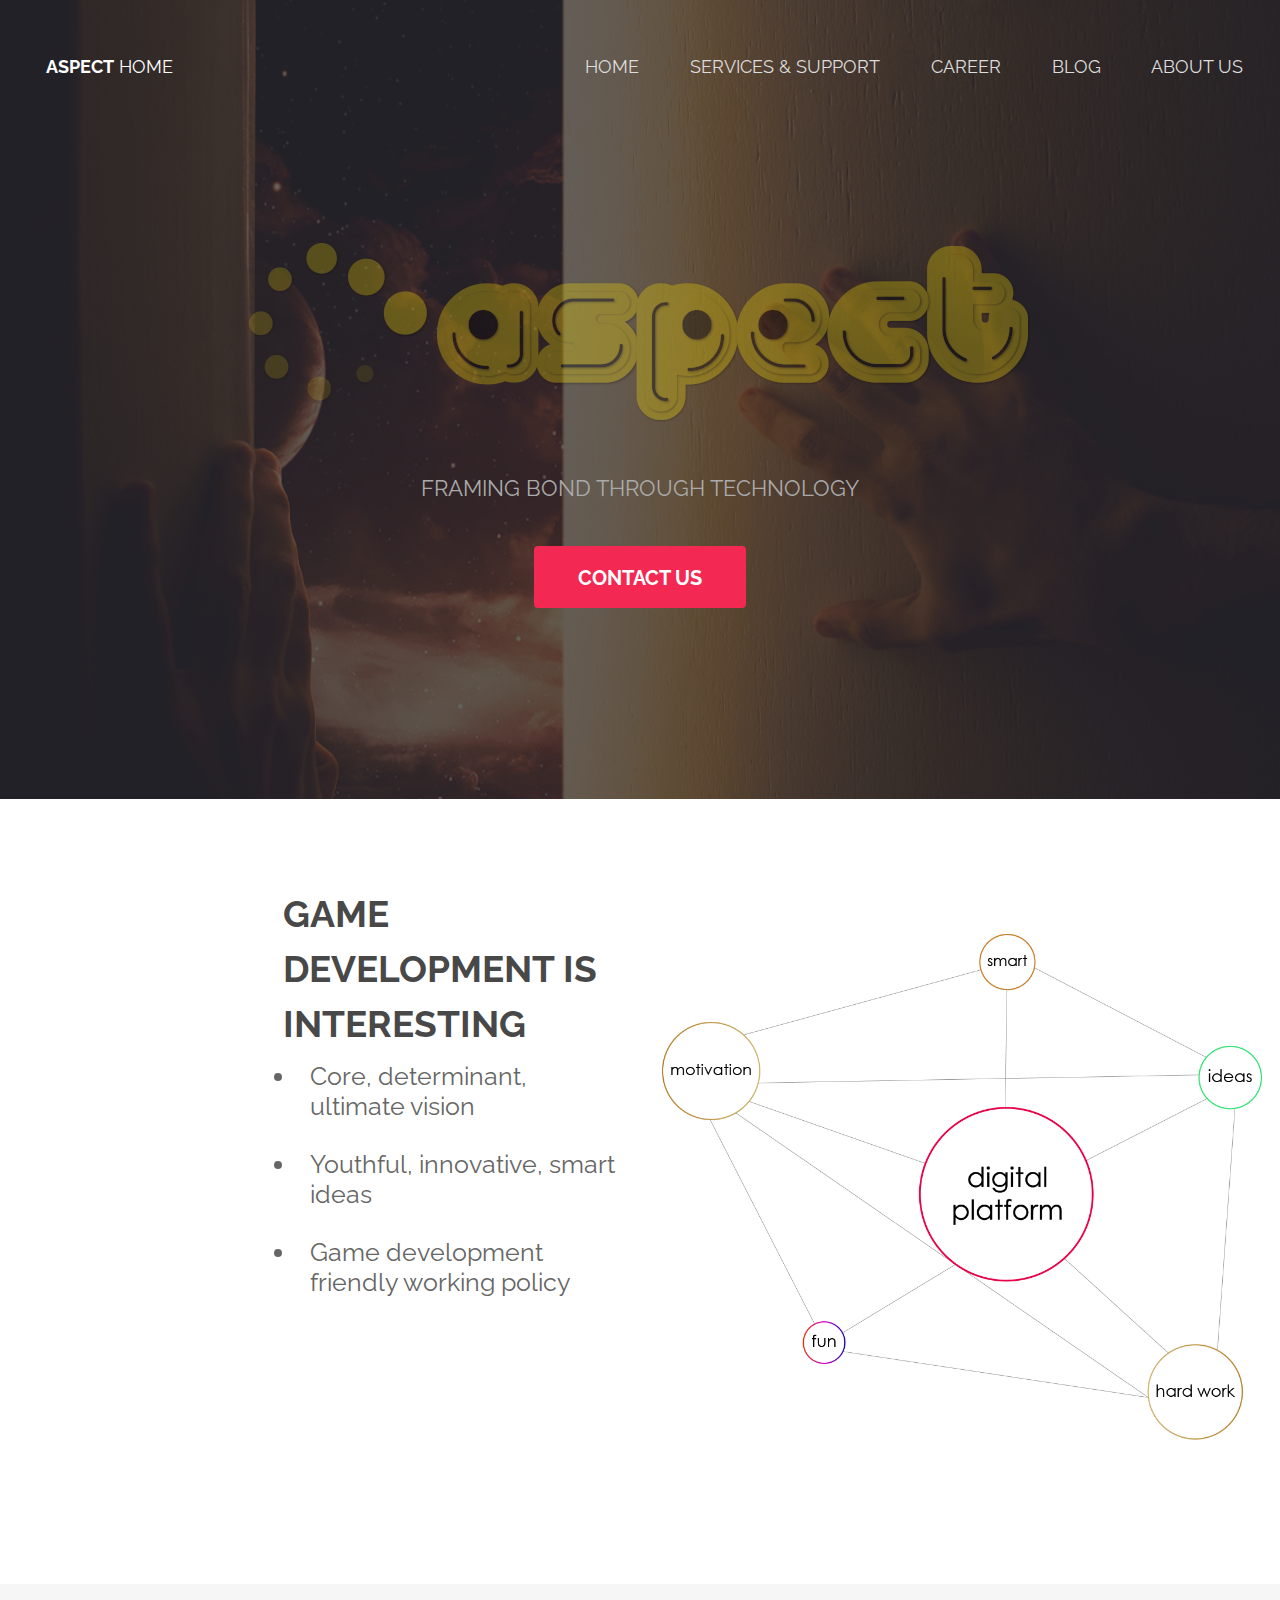
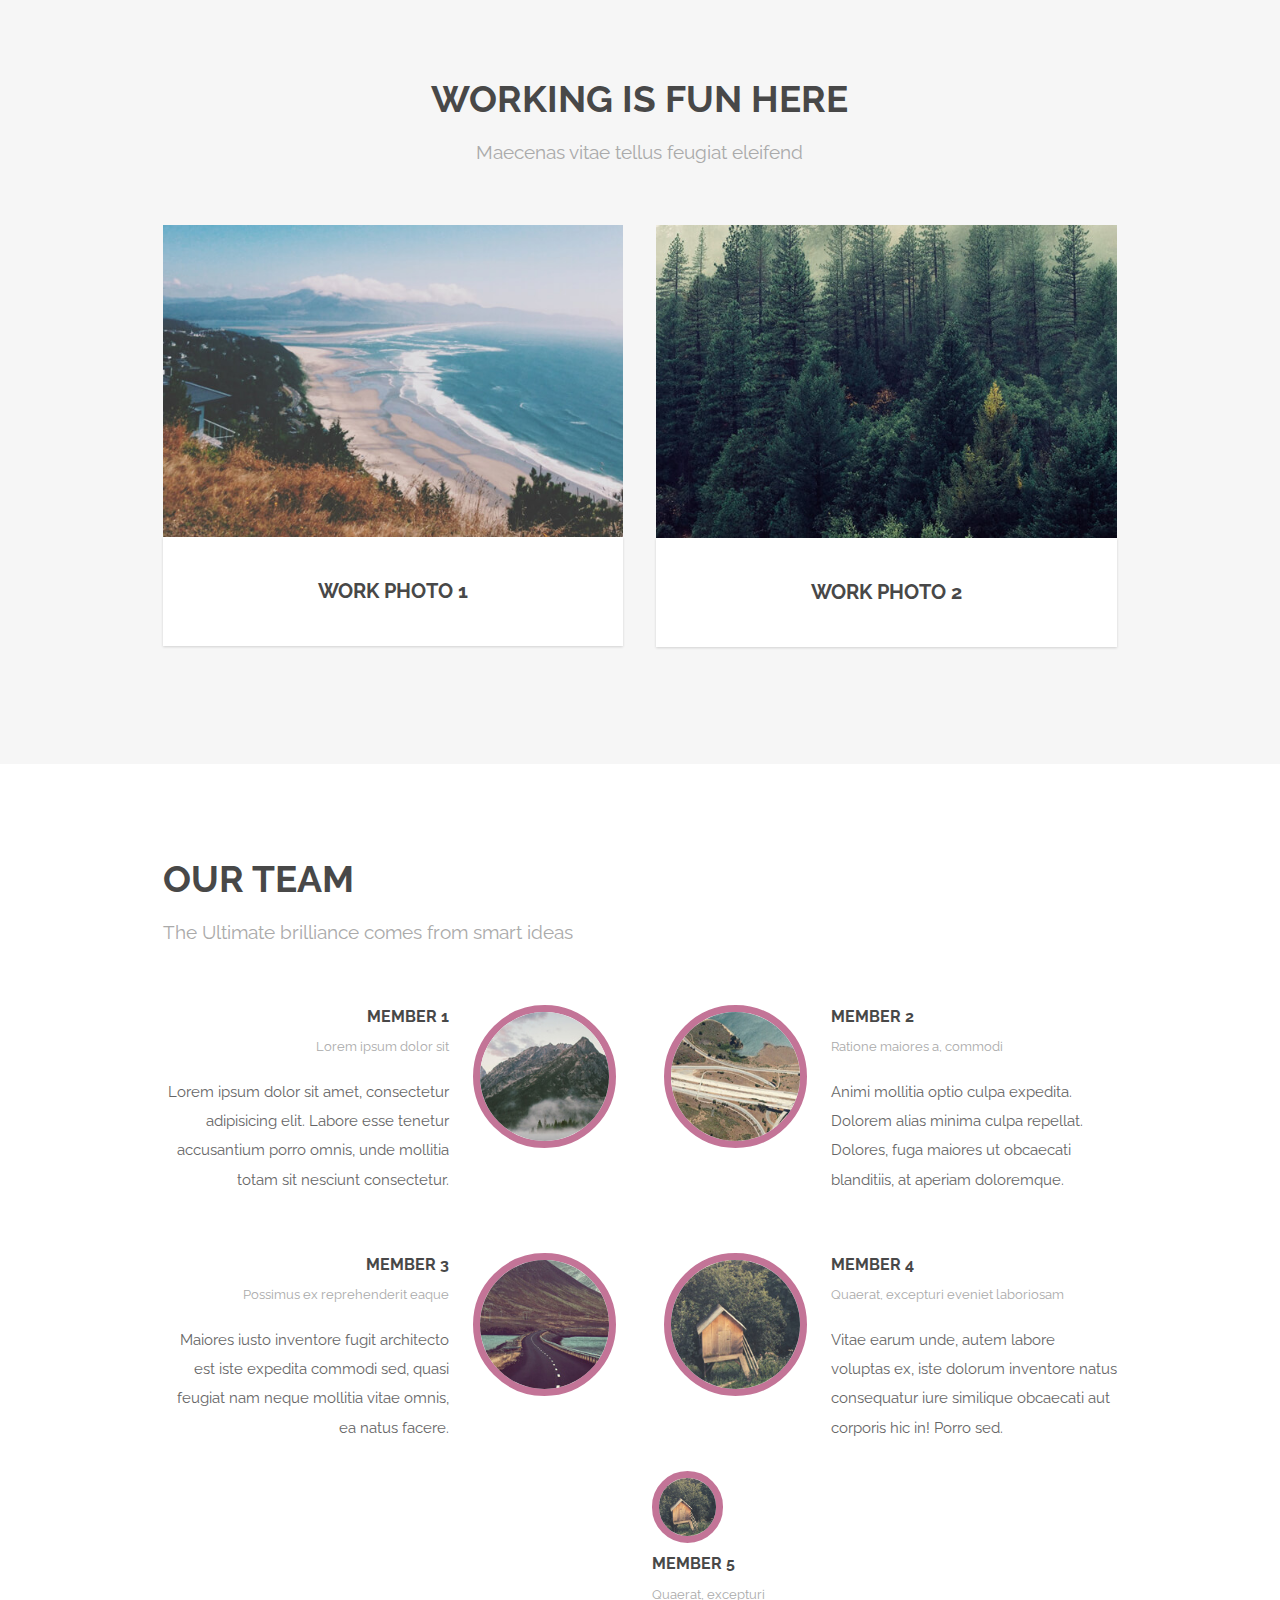
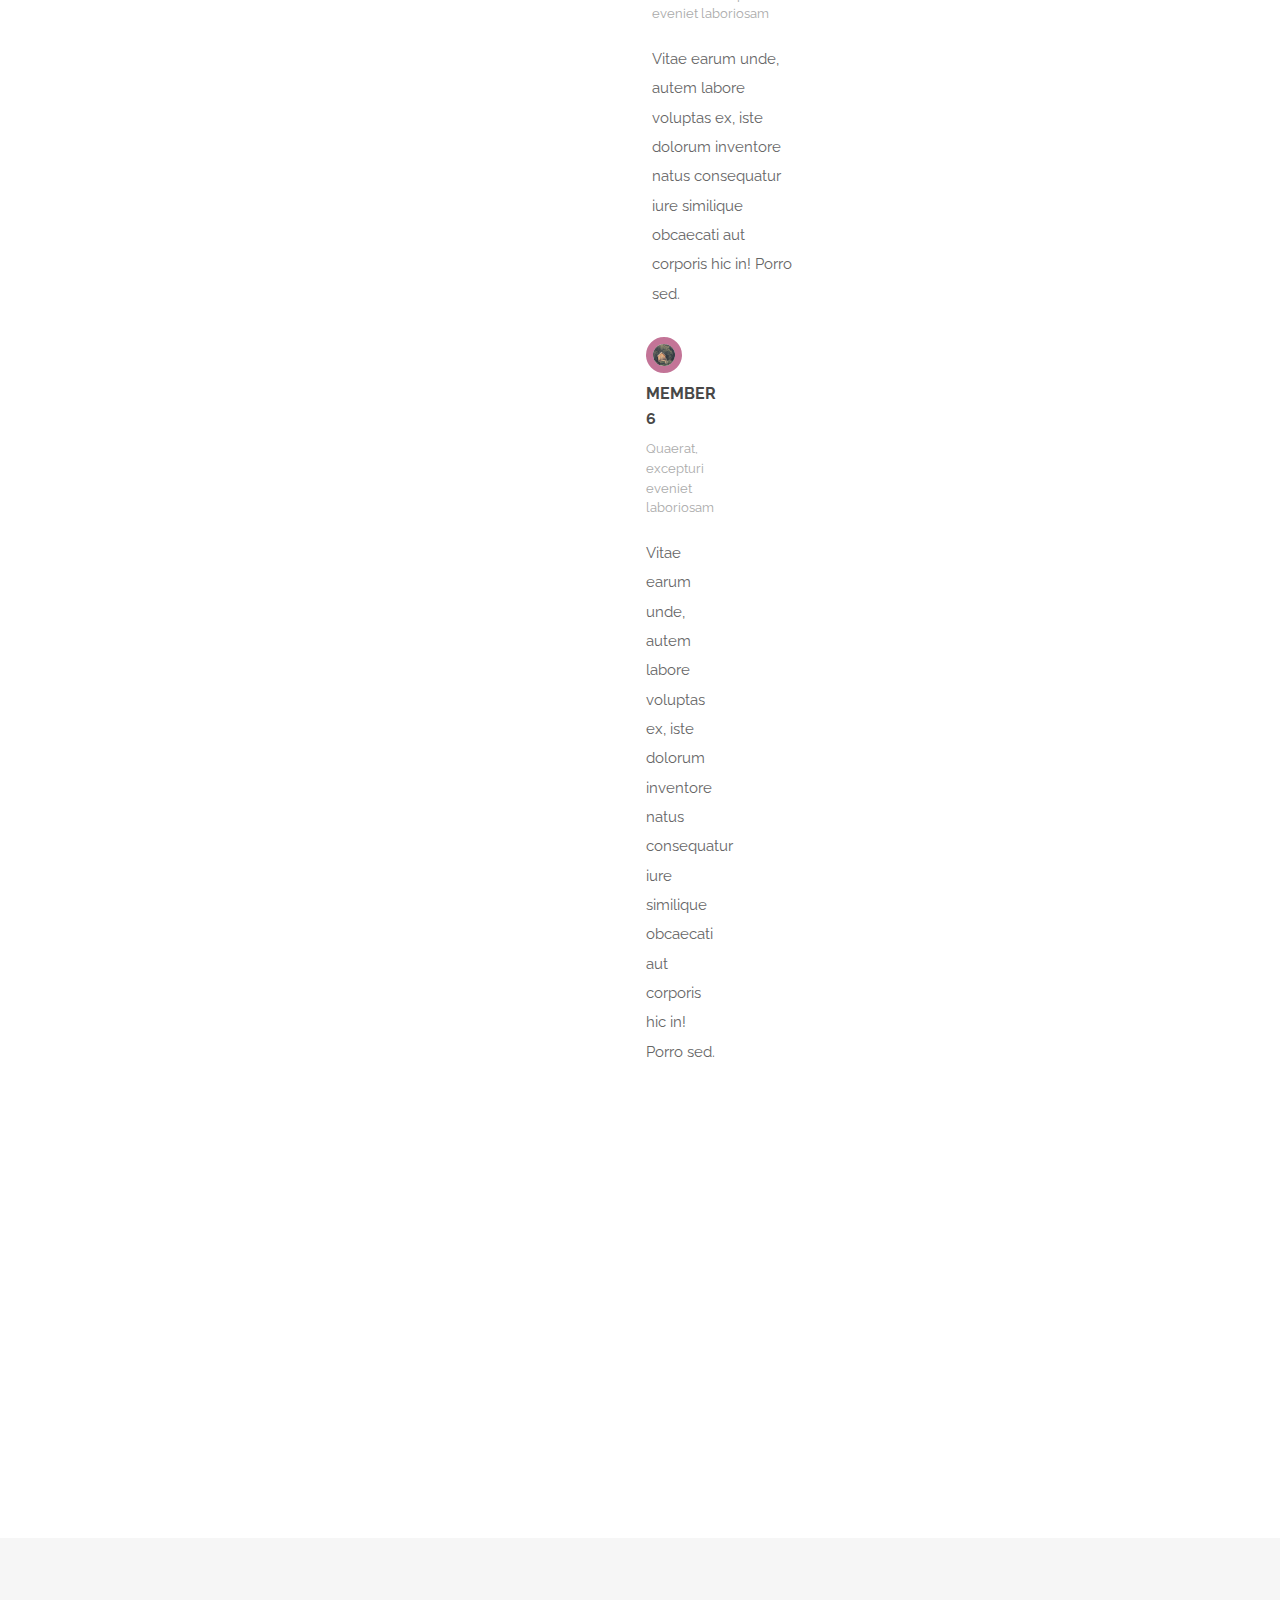
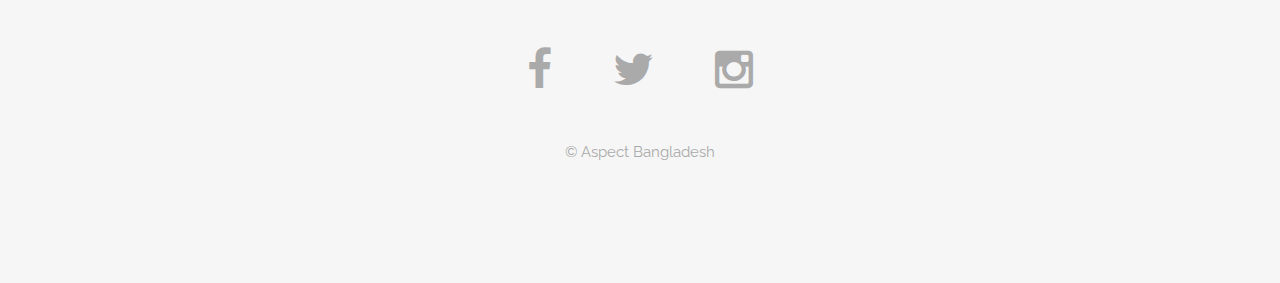
<file: index.html>
<!DOCTYPE HTML>
<!--
	First Aspect Website
	Cons starting Date: 7.01.2017
-->
<html>
	<head>
		<title>Welcome to Aspect</title>
		<meta charset="utf-8" />
		<meta name="viewport" content="width=device-width, initial-scale=1" />
		<link rel="stylesheet" href="assets/css/main.css" />
		<link rel="stylesheet" href="Aspect.css" />
	</head>
	<body class="landing">

		<!-- Header active hover color changed -->
			<header id="header" class="alt">
				<h1><strong><a href="index.html">Aspect</strong> Home</h1>
				<nav id="nav">
					<ul>
						<li><a href="index.html">Home</a></li>
						<li><a href="Support.html">Services & Support</a></li>
						<li><a href="Career.html">Career</a></li>
						<li><a href="elements.html">Blog</a></li>
						<li><a href="About.html">About us</a></li>
					</ul>
				</nav>
			</header>

			<a href="#menu" class="navPanelToggle"><span class="fa fa-bars"></span></a>

		<!-- Banner (banner img source -->
		
			<section id="banner">
				<img id="head-logo" src="images/Logo.png">
				<p>Framing Bond Through Technology</p>
				<ul class="actions">
					<li><a href="contact.html" class="button special big">Contact Us</a></li>
				</ul>
			</section>

			<!-- One -->
				<section id="one" class="wrapper style1">
					<div class="container 75%">
						<div class="row 200%">
							<div class="6u 12u$(medium)">
								<header class="major">
									<h2>Game Development is Interesting</h2>
									<p><ul>
								<li class="aspi" style="font-size:25px;">Core, determinant, ultimate vision</li></br>
								<li class="aspi" style="font-size:25px;">Youthful, innovative, smart ideas</li></br>
								<li class="aspi" style="font-size:25px;">Game development friendly working policy</li>
							</ul></p>
								</header>
							</div>
							<div class="6u$ 12u$(medium)">
								<p><img src="images/Mvision.png" alt="" height="600" width="600" class="mvs"/><p>
							</div>
						</div>
					</div>
				</section>

			<!-- Two -->
				<section id="two" class="wrapper style2 special">
					<div class="container">
						<header class="major">
							<h2>Working is fun here</h2>
							<p>Maecenas vitae tellus feugiat eleifend</p>
						</header>
						<div class="row 150%">
							<div class="6u 12u$(xsmall)">
								<div class="image fit captioned">
									<img src="images/pic02.jpg" alt="" />
									<h3>Work Photo 1</h3>
								</div>
							</div>
							<div class="6u$ 12u$(xsmall)">
								<div class="image fit captioned">
									<img src="images/pic03.jpg" alt="" />
									<h3>Work Photo 2</h3>
								</div>
							</div>
						</div>
					</div>
				</section>

			<!-- Three -->
				<section id="three" class="wrapper style1">
					<div class="container">
						<header class="major special">
							<h2>Our Team</h2>
							<p>The Ultimate brilliance comes from smart ideas</p>
						</header>
			<!--image.rounded img -->
						<div class="feature-grid">
							<div class="feature">
								<div class="image rounded"><img src="images/pic04.jpg" alt="" /></div>
								<div class="content">
									<header>
										<h4>Member 1</h4>
										<p>Lorem ipsum dolor sit</p>
									</header>
									<p>Lorem ipsum dolor sit amet, consectetur adipisicing elit. Labore esse tenetur accusantium porro omnis, unde mollitia totam sit nesciunt consectetur.</p>
								</div>
							</div>
							<div class="feature">
								<div class="image rounded"><img src="images/pic05.jpg" alt="" /></div>
								<div class="content">
									<header>
										<h4>Member 2</h4>
										<p>Ratione maiores a, commodi</p>
									</header>
									<p>Animi mollitia optio culpa expedita. Dolorem alias minima culpa repellat. Dolores, fuga maiores ut obcaecati blanditiis, at aperiam doloremque.</p>
								</div>
							</div>
							<div class="feature">
								<div class="image rounded"><img src="images/pic06.jpg" alt="" /></div>
								<div class="content">
									<header>
										<h4>Member 3</h4>
										<p>Possimus ex reprehenderit eaque</p>
									</header>
									<p>Maiores iusto inventore fugit architecto est iste expedita commodi sed, quasi feugiat nam neque mollitia vitae omnis, ea natus facere.</p>
								</div>
							</div>
							<div class="feature">
								<div class="image rounded"><img src="images/pic07.jpg" alt="" /></div>
								<div class="content">
									<header>
										<h4>Member 4</h4>
										<p>Quaerat, excepturi eveniet laboriosam</p>
									</header>
									<p>Vitae earum unde, autem labore voluptas ex, iste dolorum inventore natus consequatur iure similique obcaecati aut corporis hic in! Porro sed.</p>
								</div>
								<div class="feature">
								<div class="image rounded"><img src="images/pic07.jpg" alt="" /></div>
								<div class="content">
									<header>
										<h4>Member 5</h4>
										<p>Quaerat, excepturi eveniet laboriosam</p>
									</header>
									<p>Vitae earum unde, autem labore voluptas ex, iste dolorum inventore natus consequatur iure similique obcaecati aut corporis hic in! Porro sed.</p>
								</div>
								<div class="feature">
								<div class="image rounded"><img src="images/pic07.jpg" alt="" /></div>
								<div class="content">
									<header>
										<h4>Member 6</h4>
										<p>Quaerat, excepturi eveniet laboriosam</p>
									</header>
									<p>Vitae earum unde, autem labore voluptas ex, iste dolorum inventore natus consequatur iure similique obcaecati aut corporis hic in! Porro sed.</p>
								</div>
							</div>
						</div>
					</div>
				</section>

			<!-- Four wrapper.style3 bg-img -->
				<section id="four" class="wrapper style3 special">
					<div class="container">
						<header class="major">
							<h2>The secret of getting ahead is getting started</h2>
							<p></p>
						</header>
						
					</div>
				</section>

		<!-- Footer -->
			<footer id="footer">
				<div class="container">
					<ul class="icons">
						<li><a href="#" class="icon fa-facebook"></a></li>
						<li><a href="#" class="icon fa-twitter"></a></li>
						<li><a href="#" class="icon fa-instagram"></a></li>
					</ul>
					<ul class="copyright">
						<li>&copy; Aspect Bangladesh</li>
					</ul>
				</div>
			</footer>

		<!-- Scripts -->
			<script src="assets/js/jquery.min.js"></script>
			<script src="assets/js/skel.min.js"></script>
			<script src="assets/js/util.js"></script>
			<script src="assets/js/main.js"></script>

	</body>
</html>
</file>
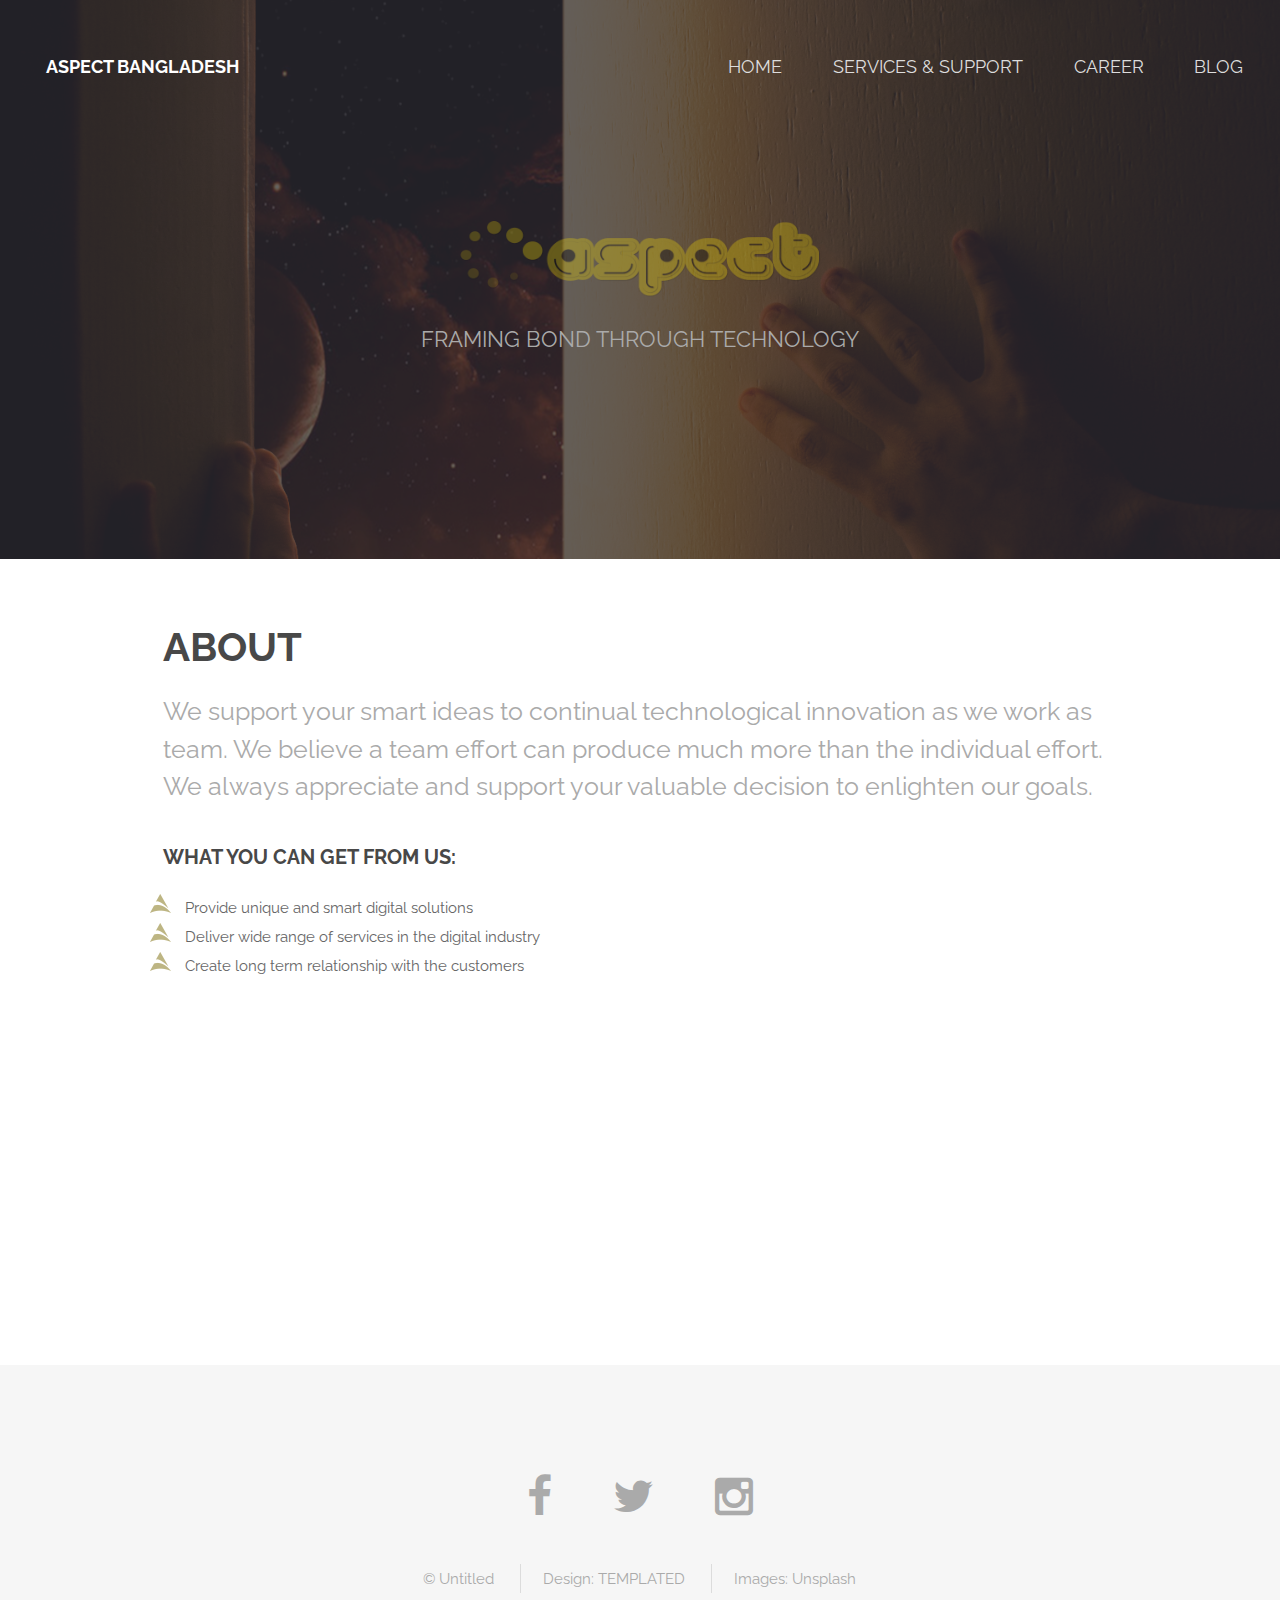
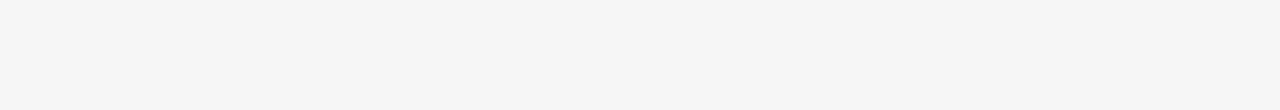
<file: About.html>
<!DOCTYPE HTML>
<!--
	Spatial by TEMPLATED
	templated.co @templatedco
	Released for free under the Creative Commons Attribution 3.0 license (templated.co/license)
-->
<html>
	<head>
		<title>About</title>
		<meta charset="utf-8" />
		<meta name="viewport" content="width=device-width, initial-scale=1" />
		<link rel="stylesheet" href="assets/css/main.css" />
		<link rel="stylesheet" type="text/css" href="styles.css">
		<link rel="stylesheet" href="Aspect.css" />
	</head>
	<body class="landing">

		<!-- Header -->
			<header id="header" class="alt">
				<h1><strong><a href="index.html">Aspect Bangladesh</strong></h1>
				
				<nav id="nav">
					<ul>
						<li><a href="index.html">Home</a></li>
						<li><a href="Support.html">Services & Support</a></li>
						<li><a href="Career.html">Career</a></li>
						<li><a href="elements.html">Blog</a></li>
					</ul>
				</nav>
			</header>

			<a href="#menu" class="navPanelToggle"><span class="fa fa-bars"></span></a>

		<!-- Banner -->
			<section id="banner">
			<img id="head-logo" src="images/Logo.png" width="471" height="107.4">
				<p>FRAMING BOND THROUGH TECHNOLOGY</p>
			</section>
<!-- Main -->
			<section id="main" class="wrapper">
				<div class="container">

					<header>
					
						<h2>About</h2>
						<p id="tag-1">We support your smart ideas to continual technological innovation as we work as team. 
						We believe a team effort can produce much more than the individual effort. 
						We always appreciate and support your valuable decision to enlighten our goals.</p>
						<h3><strong>What you can get from us: </strong> </h3>
						<ul id="aspect">
						
							<li class="asp">Provide unique and smart digital solutions</li>
							<li class="asp">Deliver wide range of services in the digital industry</li>
							<li class="asp">Create long term relationship with the customers</li>
							
						</ul>
						</header>
					

					
				</div>
			</section>

			<!-- Four wrapper.style3 bg-img -->
				<section id="four" class="wrapper style3 special">
					<div class="container">
						<header class="major">
							<h2>The secret of getting ahead is getting started</h2>
							<p></p>
						</header>
						
					</div>
				</section>
			


		<!-- Footer -->
			<footer id="footer">
				<div class="container">
					<ul class="icons">
						<li><a href="#" class="icon fa-facebook"></a></li>
						<li><a href="#" class="icon fa-twitter"></a></li>
						<li><a href="#" class="icon fa-instagram"></a></li>
					</ul>
					<ul class="copyright">
						<li>&copy; Untitled</li>
						<li>Design: <a href="http://templated.co">TEMPLATED</a></li>
						<li>Images: <a href="http://unsplash.com">Unsplash</a></li>
					</ul>
				</div>
			</footer>

		<!-- Scripts -->
			<script src="assets/js/jquery.min.js"></script>
			<script src="assets/js/skel.min.js"></script>
			<script src="assets/js/util.js"></script>
			<script src="assets/js/main.js"></script>

	</body>
</html>
</file>
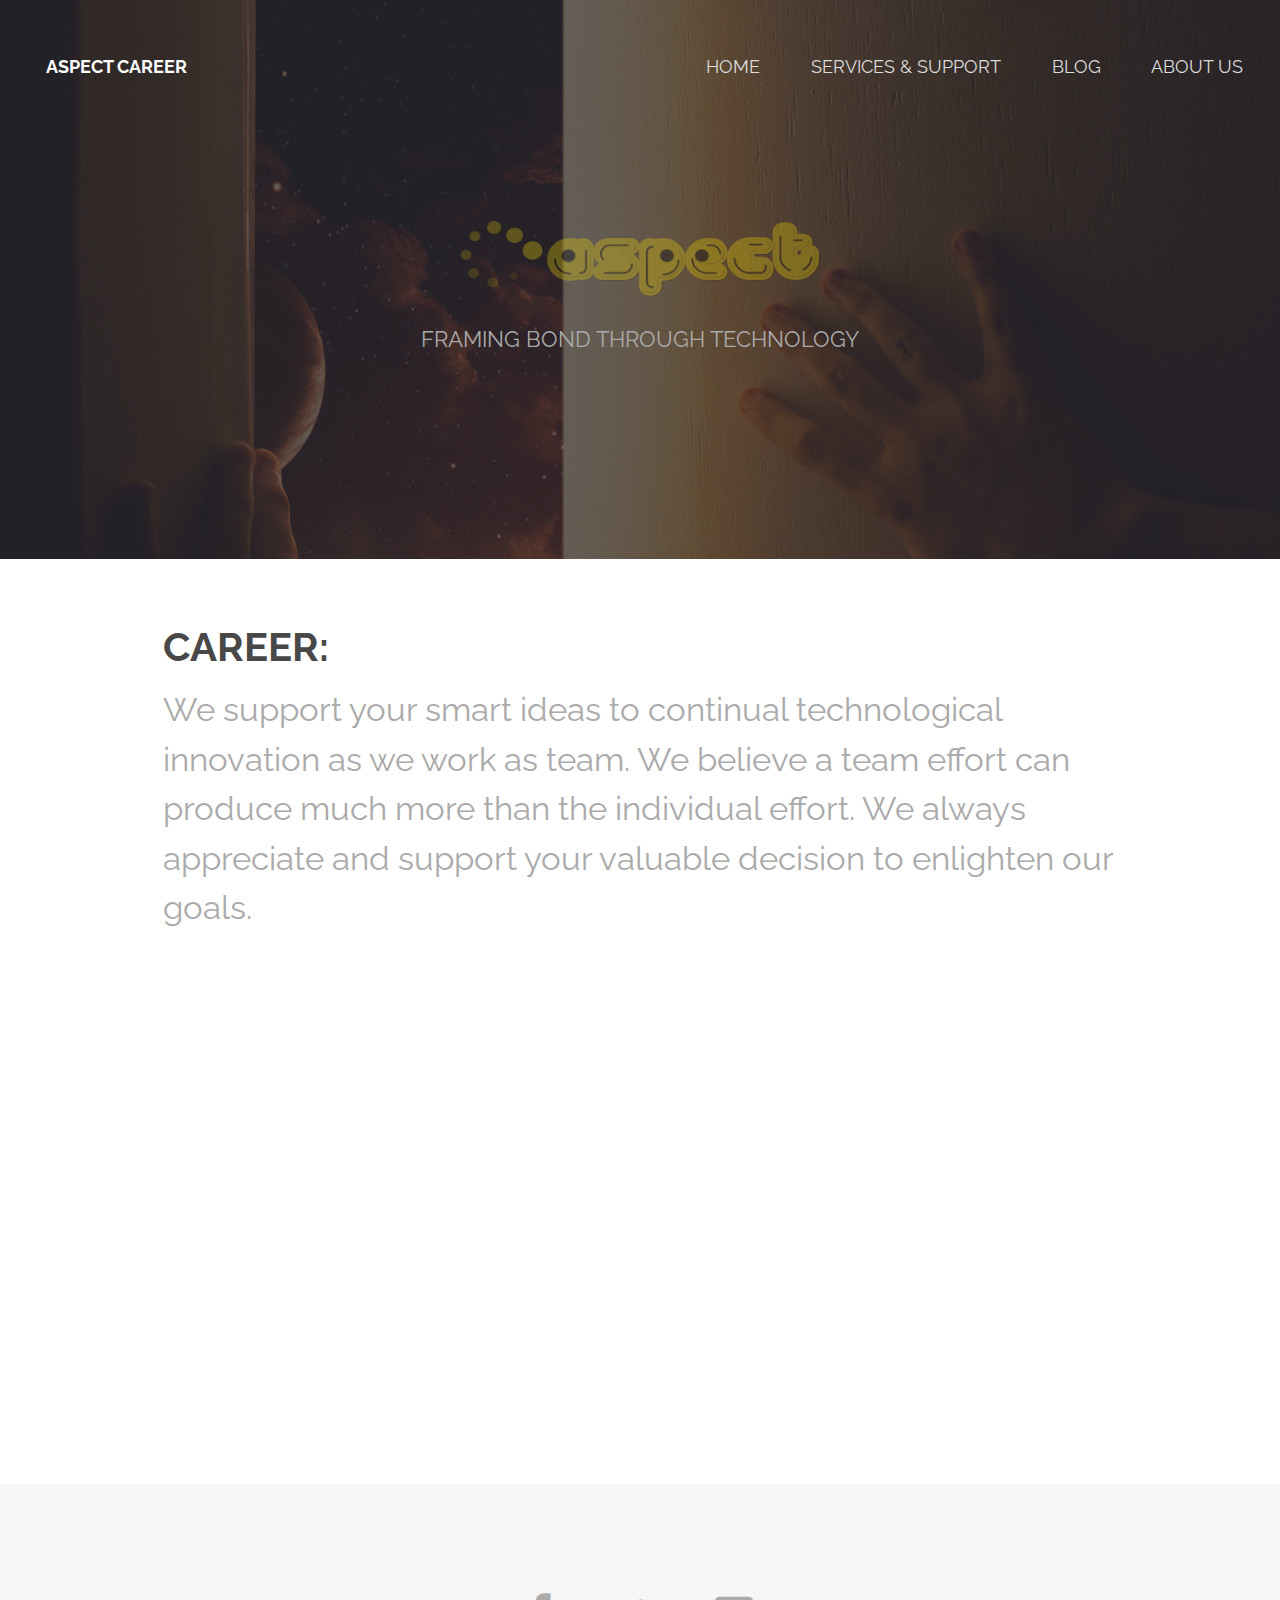
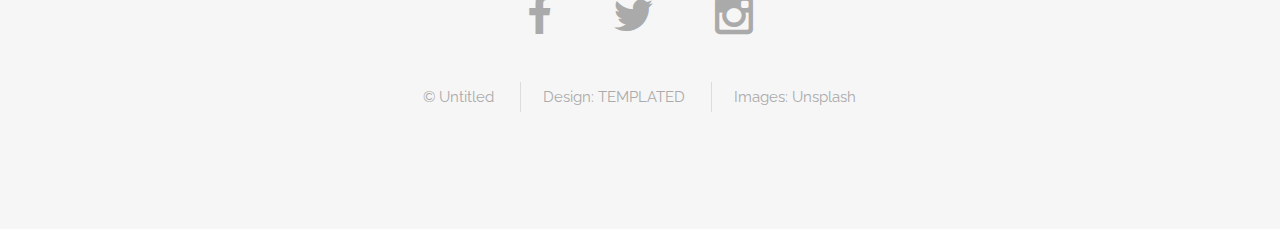
<file: Career.html>
<!DOCTYPE HTML>
<!--
	Spatial by TEMPLATED
	templated.co @templatedco
	Released for free under the Creative Commons Attribution 3.0 license (templated.co/license)
-->
<html>
	<head>
		<title>Career</title>
		<meta charset="utf-8" />
		<meta name="viewport" content="width=device-width, initial-scale=1" />
		<link rel="stylesheet" href="assets/css/main.css" />
		<link rel="stylesheet" type="text/css" href="styles.css">
		<link rel="stylesheet" href="Aspect.css" />
	</head>
	<body class="landing">

		<!-- Header -->
			<header id="header" class="alt">
				<h1><strong><a href="index.html">Aspect Career</strong></h1>
				
				<nav id="nav">
					<ul>
						<li><a href="index.html">Home</a></li>
						<li><a href="Support.html">Services & Support</a></li>
						<li><a href="elements.html">Blog</a></li>
						<li><a href="About.html">About us</a></li>
					</ul>
				</nav>
			</header>

			<a href="#menu" class="navPanelToggle"><span class="fa fa-bars"></span></a>

		<!-- Banner -->
			<section id="banner">
			<img id="head-logo" src="images/Logo.png" width="471" height="107.4">
				<p>FRAMING BOND THROUGH TECHNOLOGY</p>
			</section>
<!-- Main -->
			<section id="main" class="wrapper">
				<div class="container">

					<header>
					
						<h2><strong>Career:</strong></h2>
						<p>We support your smart ideas to continual technological innovation as we work as team. 
						We believe a team effort can produce much more than the individual effort. 
						We always appreciate and support your valuable decision to enlighten our goals.</p>
						</header>
						</br>
						</br>
						</br>
						</br>
						</br>
					

					
				</div>
			</section>
			

			<!-- Four wrapper.style3 bg-img -->
				<section id="four" class="wrapper style3 special">
					<div class="container">
						<header class="major">
							<h2>The secret of getting ahead is getting started</h2>
							<p></p>
						</header>
				</section>
			


		<!-- Footer -->
			<footer id="footer">
				<div class="container">
					<ul class="icons">
						<li><a href="#" class="icon fa-facebook"></a></li>
						<li><a href="#" class="icon fa-twitter"></a></li>
						<li><a href="#" class="icon fa-instagram"></a></li>
					</ul>
					<ul class="copyright">
						<li>&copy; Untitled</li>
						<li>Design: <a href="http://templated.co">TEMPLATED</a></li>
						<li>Images: <a href="http://unsplash.com">Unsplash</a></li>
					</ul>
				</div>
			</footer>

		<!-- Scripts -->
			<script src="assets/js/jquery.min.js"></script>
			<script src="assets/js/skel.min.js"></script>
			<script src="assets/js/util.js"></script>
			<script src="assets/js/main.js"></script>

	</body>
</html>
</file>
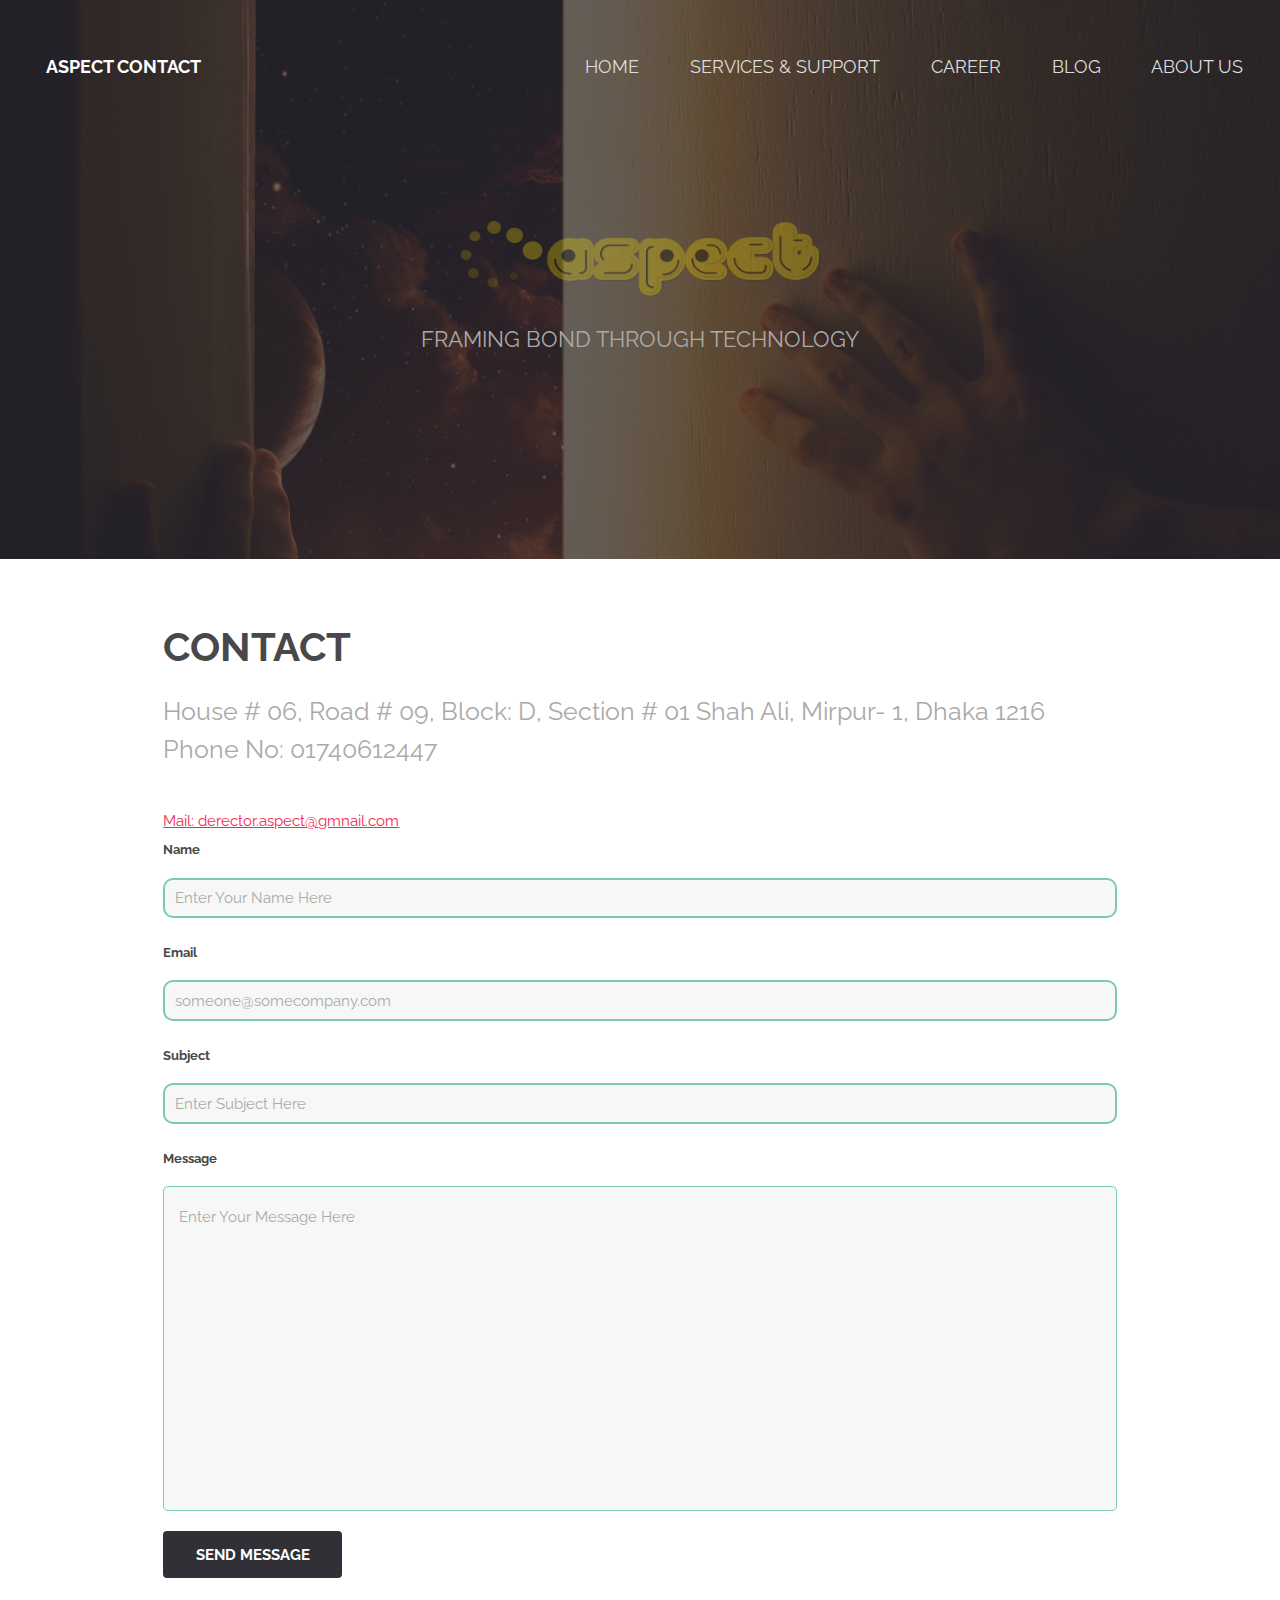
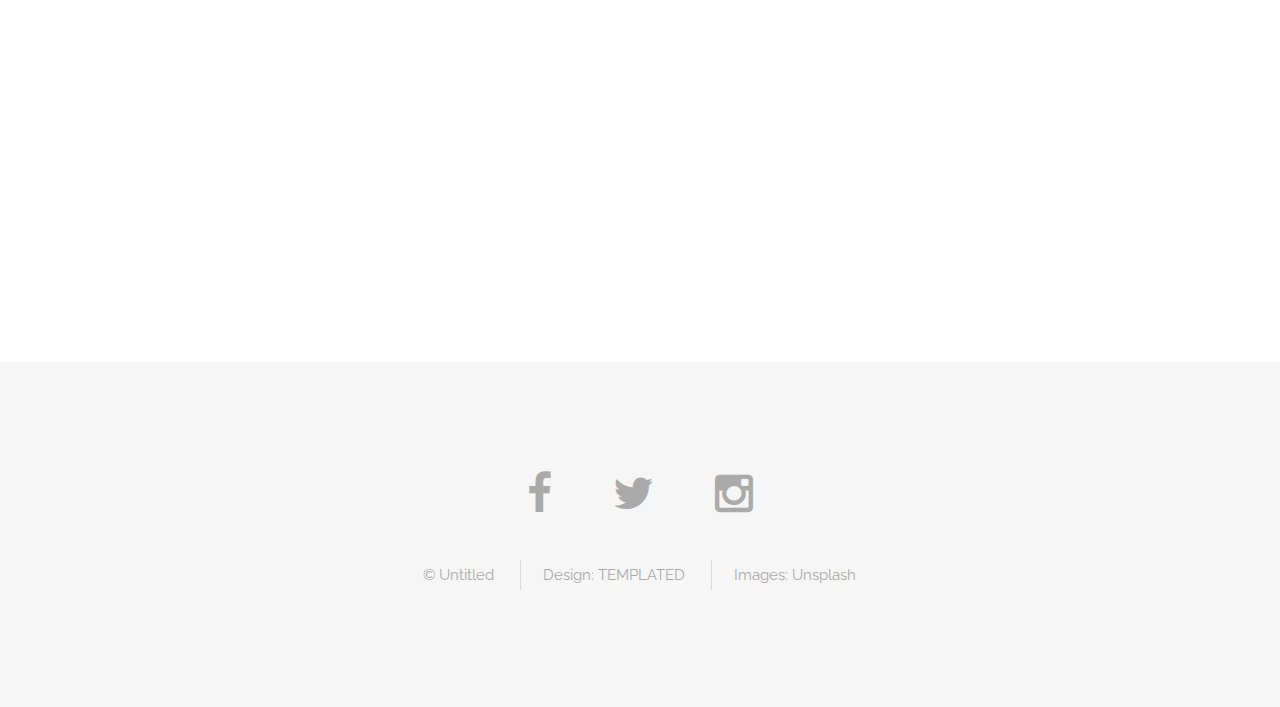
<file: contact.html>
<!DOCTYPE HTML>
<!--
	Spatial by TEMPLATED
	templated.co @templatedco
	Released for free under the Creative Commons Attribution 3.0 license (templated.co/license)
-->
<html>
	<head>
		<title>Contact</title>
		<meta charset="utf-8" />
		<meta name="viewport" content="width=device-width, initial-scale=1" />
		<link rel="stylesheet" href="assets/css/main.css" />
		<link rel="stylesheet" type="text/css" href="styles.css">
		<link rel="stylesheet" href="Aspect.css" />
	</head>
	<body class="landing">

		<!-- Header -->
			<header id="header" class="alt">
				<h1><strong><a href="index.html">Aspect Contact</strong></h1>
				
				<nav id="nav">
					<ul>
						<li><a href="index.html">Home</a></li>
						<li><a href="Support.html">Services & Support</a></li>
						<li><a href="Career.html">Career</a></li>
						<li><a href="elements.html">Blog</a></li>
						<li><a href="About.html">About us</a></li>
					</ul>
				</nav>
			</header>

			<a href="#menu" class="navPanelToggle"><span class="fa fa-bars"></span></a>

		<!-- Banner -->
			<section id="banner">
			<img id="head-logo" src="images/Logo.png" width="471" height="107.4">
				<p>FRAMING BOND THROUGH TECHNOLOGY</p>
			</section>
<!-- Main -->
			<section id="main" class="wrapper">
				<div class="container">

					<header>
					
						<h2>Contact</h2>
						<p id="tag-1">House # 06, Road # 09, Block: D, Section # 01 Shah Ali, Mirpur- 1, Dhaka 1216 </br> Phone No: 01740612447</p>
						<a href="derector.aspect@gmnail.com">Mail: derector.aspect@gmnail.com</a>
			<form>
					<label>Name</label>
					<input type="text" name="nameField" placeholder="Enter Your Name Here">
					<label>Email</label>
					<input type="text" name="emailField" placeholder="someone@somecompany.com">
					<label>Subject</label>
					<input type="text" name="subjectField" placeholder="Enter Subject Here">
					<label>Message</label>
					<textarea name="message" rows="10" cols="15" placeholder="Enter Your Message Here"></textarea>
					<input type="submit" value="Send Message" id="submit">	
			</form>
						</header>
					

					
				</div>
			</section>

			<!-- Four wrapper.style3 bg-img -->
				<section id="four" class="wrapper style3 special">
					<div class="container">
						<header class="major">
							<h2>The secret of getting ahead is getting started</h2>
							<p></p>
						</header>
					</div>
				</section>
			


		<!-- Footer -->
			<footer id="footer">
				<div class="container">
					<ul class="icons">
						<li><a href="#" class="icon fa-facebook"></a></li>
						<li><a href="#" class="icon fa-twitter"></a></li>
						<li><a href="#" class="icon fa-instagram"></a></li>
					</ul>
					<ul class="copyright">
						<li>&copy; Untitled</li>
						<li>Design: <a href="http://templated.co">TEMPLATED</a></li>
						<li>Images: <a href="http://unsplash.com">Unsplash</a></li>
					</ul>
				</div>
			</footer>

		<!-- Scripts -->
			<script src="assets/js/jquery.min.js"></script>
			<script src="assets/js/skel.min.js"></script>
			<script src="assets/js/util.js"></script>
			<script src="assets/js/main.js"></script>

	</body>
</html>
</file>
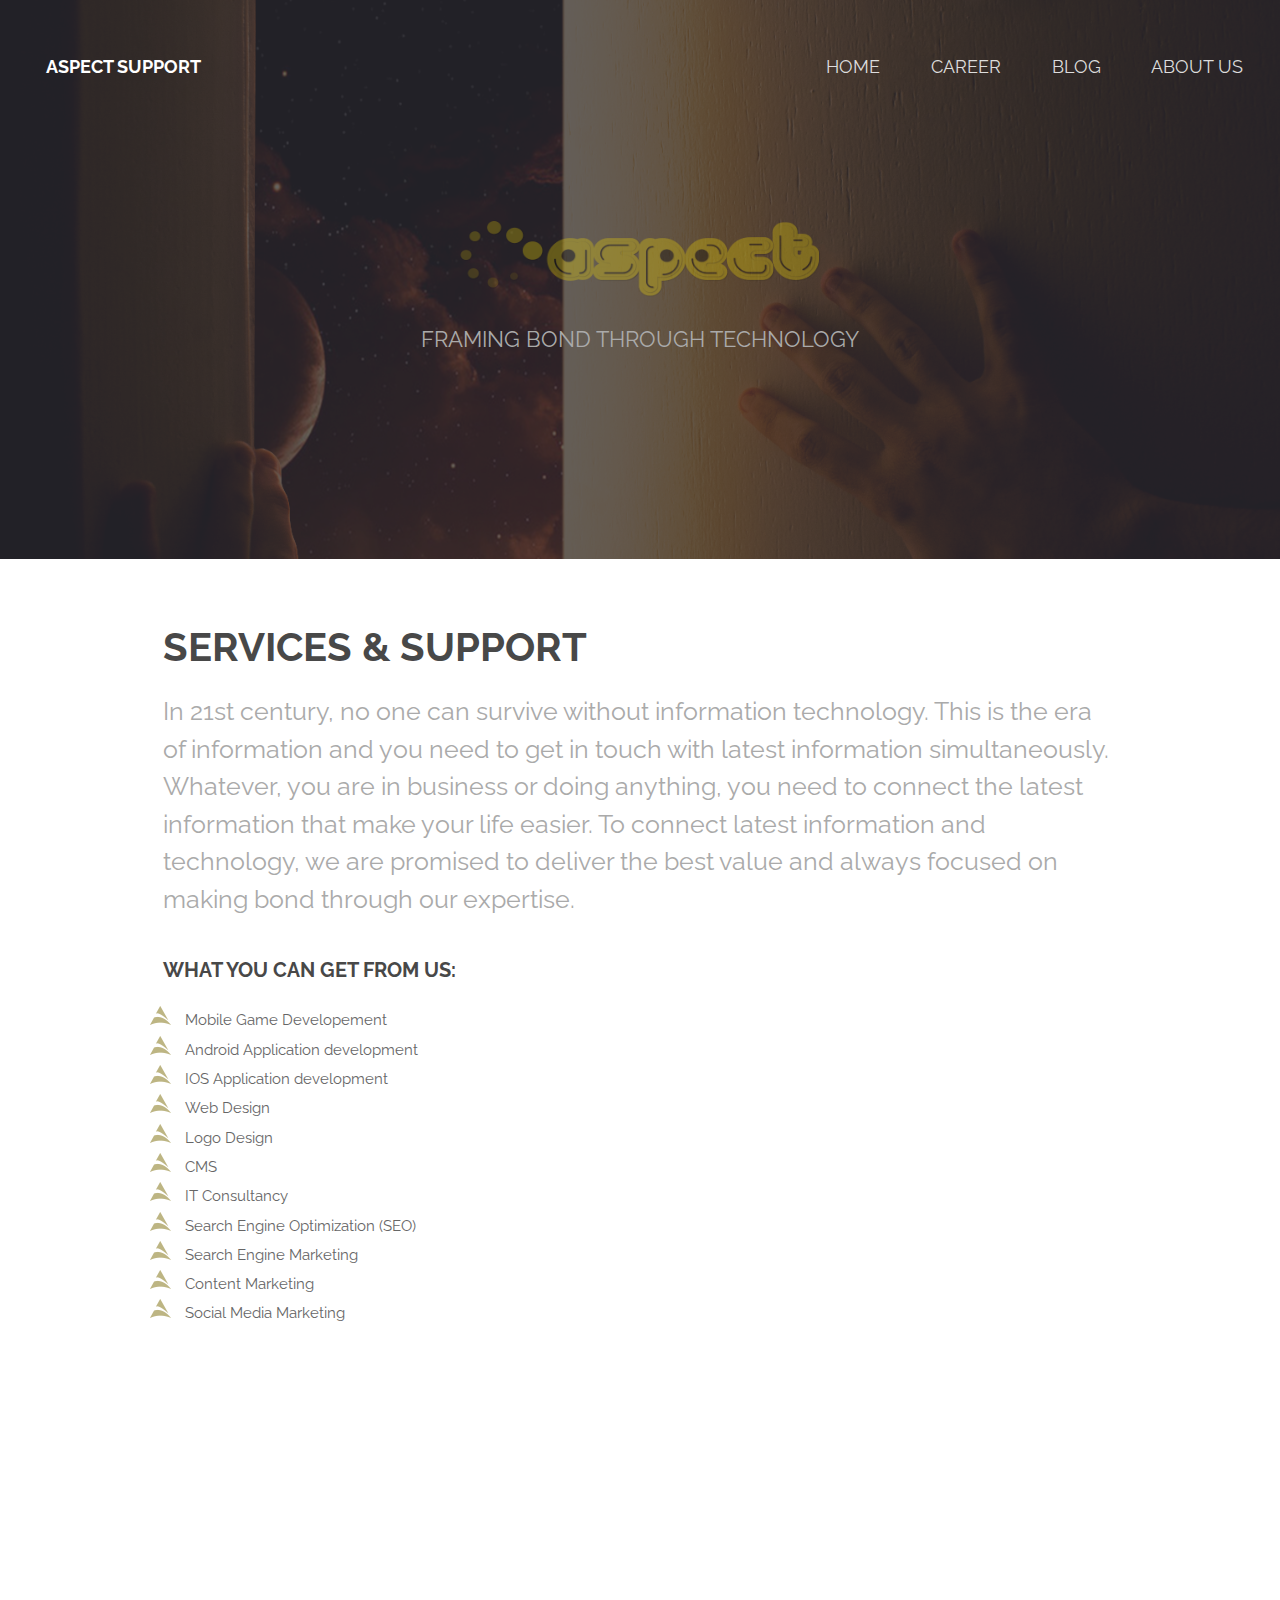
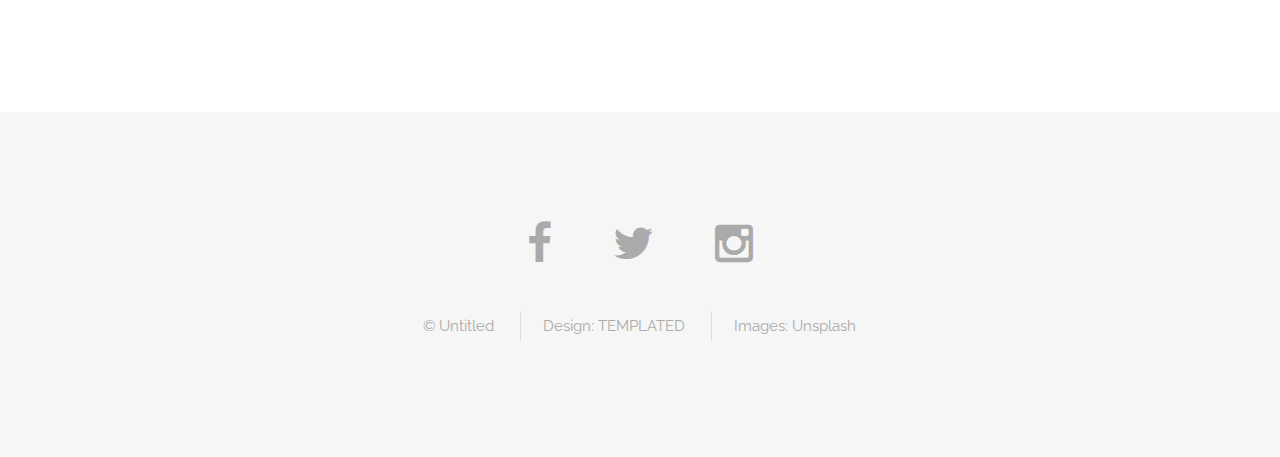
<file: Support.html>
<!DOCTYPE HTML>
<!--
	Spatial by TEMPLATED
	templated.co @templatedco
	Released for free under the Creative Commons Attribution 3.0 license (templated.co/license)
-->
<html>
	<head>
		<title>Services & Support</title>
		<meta charset="utf-8" />
		<meta name="viewport" content="width=device-width, initial-scale=1" />
		<link rel="stylesheet" href="assets/css/main.css" />
		<link rel="stylesheet" type="text/css" href="styles.css">
		<link rel="stylesheet" href="Aspect.css" />
	</head>
	<body class="landing">

		<!-- Header -->
			<header id="header" class="alt">
				<h1><strong><a href="index.html">Aspect Support</strong></h1>
				
				<nav id="nav">
					<ul>
						<li><a href="index.html">Home</a></li>
						<li><a href="Career.html">Career</a></li>
						<li><a href="elements.html">Blog</a></li>
						<li><a href="About.html">About us</a></li>
					</ul>
				</nav>
			</header>

			<a href="#menu" class="navPanelToggle"><span class="fa fa-bars"></span></a>

		<!-- Banner -->
			<section id="banner">
			<img id="head-logo" src="images/Logo.png" width="471" height="107.4">
				<p>FRAMING BOND THROUGH TECHNOLOGY</p>
			</section>
<!-- Main -->
			<section id="main" class="wrapper">
				<div class="container">

					<header>
					
						<h2>Services & Support</h2>
						<p id="tag-1">In 21st century, no one can survive without information technology. 
						This is the era of information and you need to get in touch with latest information simultaneously. 
						Whatever, you are in business or doing anything, you need to connect the latest information that make your life easier. 
						To connect latest information and technology, we are promised to deliver the best value and always focused on making bond through our expertise.</p>
						<h3><strong>What you can get from us: </strong> </h3>
						<ul id="aspect">
						
							<li class="asp">Mobile Game Developement</li>
							<li class="asp">Android Application development</li>
							<li class="asp">IOS Application development </li>
							<li class="asp">Web Design </li>
							<li class="asp">Logo Design </li>
							<li class="asp">CMS </li>
							<li class="asp">IT Consultancy</li>
							<li class="asp">Search Engine Optimization (SEO)</li>
							<li class="asp">Search Engine Marketing </li>
							<li class="asp">Content Marketing </li>
							<li class="asp">Social Media Marketing </li>
						</ul>
						</header>
					

					
				</div>
			</section>

			<!-- Four wrapper.style3 bg-img -->
				<section id="four" class="wrapper style3 special">
					<div class="container">
						<header class="major">
							<h2>The secret of getting ahead is getting started</h2>
							<p></p>
						</header>
					</div>
				</section>
			


		<!-- Footer -->
			<footer id="footer">
				<div class="container">
					<ul class="icons">
						<li><a href="#" class="icon fa-facebook"></a></li>
						<li><a href="#" class="icon fa-twitter"></a></li>
						<li><a href="#" class="icon fa-instagram"></a></li>
					</ul>
					<ul class="copyright">
						<li>&copy; Untitled</li>
						<li>Design: <a href="http://templated.co">TEMPLATED</a></li>
						<li>Images: <a href="http://unsplash.com">Unsplash</a></li>
					</ul>
				</div>
			</footer>

		<!-- Scripts -->
			<script src="assets/js/jquery.min.js"></script>
			<script src="assets/js/skel.min.js"></script>
			<script src="assets/js/util.js"></script>
			<script src="assets/js/main.js"></script>

	</body>
</html>
</file>
<file: Aspect.css>
#head-logo{
	opacity: 0.3;
}
#head-logo:hover{
	opacity:1;
}
ul>li.asp{list-style-image:url(images/checkmark.png)
}
#about>p{line-height: 50px;
	text-align:left;
	font-size:150%;
	text-height=50px;
}
#comit-text>p{
	font-size:190%;
	text-height=50px;
	position:relative;
	left:260px;
	text-align:left;
	bottom:50px;
}
#comit-text>ul{
	bottom:90px;
	text-height=50px;
	position:relative;
	inline-height:15px;
	left:350px;
	text-align:left;
}
#comit-text>ul>li{
	list-style-image:url(images/checkmark.png)
	
}

#text-log{
		font-size:210%;
		-moz-osx-font-smoothing: grayscale;
		-webkit-font-smoothing: antialiased;
		font-family: FontAwesome;
		font-style: normal;
		font-weight: normal;
		text-transform: none !important;
}
#header-fol{
	font-size:60px;
}
#tag-1{
	font-size:25px;
	text-transform:none;
}
div>img.mvs{
	position: absolute;
	width:600; height: 700px;
	left: 1000px; top:730px; 
}
	

div>h2{line-height: 50px;
	top:55px;
	position: relative;
    left: 230px;
    height: 50px;
    text-align: left;
}
div>ul>li.aspi{line-height: 50px;
	top:55px;
	position: relative;
    left: 270px;
	font-size: 110%;
    height: 50px;
    text-align: left;
	list-style-image:url(images/checkmark.png)}
}
</file>
<file: styles.css>
@import url(http://fonts.googleapis.com/css?family=Roboto+Slab);

/* body{ */
	/* margin-left: 100px; */
	/* margin-right: 100px; */
	/* padding-left: 50px; */
	/* padding-right: 50px; */
	/* font-family: 'Roboto Slab', serif; */
/* } */

input[type=text]{
	padding: 10px;
	margin-top: 10px;
	margin-bottom: 20px;
	border: 2px solid #7ac9b7;
	border-radius: 10px;
	width: 100%;
	
}
textarea[name=message]{
	width:100%;
	padding: 15px;
	margin-top: 10px;
    border:1px solid #7ac9b7;
	border-radius:5px; 
	margin-bottom: 20px;
	resize:none;
	
	
	
	
	
	
	
}
</file>
<file: assets/css/main.css>
@import url(font-awesome.min.css);
@import url(https://fonts.googleapis.com/css?family=Raleway:400,700);

/*
	Spatial by TEMPLATED
	templated.co @templatedco
	Released for free under the Creative Commons Attribution 3.0 license (templated.co/license)
*/

/* Reset */

	html, body, div, span, applet, object, iframe, h1, h2, h3, h4, h5, h6, p, blockquote, pre, a, abbr, acronym, address, big, cite, code, del, dfn, em, img, ins, kbd, q, s, samp, small, strike, strong, sub, sup, tt, var, b, u, i, center, dl, dt, dd, ol, ul, li, fieldset, form, label, legend, table, caption, tbody, tfoot, thead, tr, th, td, article, aside, canvas, details, embed, figure, figcaption, footer, header, hgroup, menu, nav, output, ruby, section, summary, time, mark, audio, video {
		margin: 0;
		padding: 0;
		border: 0;
		font-size: 100%;
		font: inherit;
		vertical-align: baseline;
	}

	article, aside, details, figcaption, figure, footer, header, hgroup, menu, nav, section {
		display: block;
	}

	body {
		line-height: 1;
	}

	ol, ul {
		list-style: none;
	}

	blockquote, q {
		quotes: none;
	}

	blockquote:before, blockquote:after, q:before, q:after {
		content: '';
		content: none;
	}

	table {
		border-collapse: collapse;
		border-spacing: 0;
	}

	body {
		-webkit-text-size-adjust: none;
	}

/* Box Model */

	*, *:before, *:after {
		-moz-box-sizing: border-box;
		-webkit-box-sizing: border-box;
		box-sizing: border-box;
	}

/* Containers */

	.container {
		margin-left: auto;
		margin-right: auto;
	}

	.container.\31 25\25 {
		width: 100%;
		max-width: 100em;
		min-width: 80em;
	}

	.container.\37 5\25 {
		width: 60em;
	}

	.container.\35 0\25 {
		width: 40em;
	}

	.container.\32 5\25 {
		width: 20em;
	}

	.container {
		width: 80em;
	}

	@media screen and (max-width: 1680px) {

		.container.\31 25\25 {
			width: 100%;
			max-width: 100em;
			min-width: 80em;
		}

		.container.\37 5\25 {
			width: 60em;
		}

		.container.\35 0\25 {
			width: 40em;
		}

		.container.\32 5\25 {
			width: 20em;
		}

		.container {
			width: 80em;
		}

	}

	@media screen and (max-width: 1280px) {

		.container.\31 25\25 {
			width: 100%;
			max-width: 81.25em;
			min-width: 65em;
		}

		.container.\37 5\25 {
			width: 48.75em;
		}

		.container.\35 0\25 {
			width: 32.5em;
		}

		.container.\32 5\25 {
			width: 16.25em;
		}

		.container {
			width: 65em;
		}

	}

	@media screen and (max-width: 980px) {

		.container.\31 25\25 {
			width: 100%;
			max-width: 112.5%;
			min-width: 90%;
		}

		.container.\37 5\25 {
			width: 67.5%;
		}

		.container.\35 0\25 {
			width: 45%;
		}

		.container.\32 5\25 {
			width: 22.5%;
		}

		.container {
			width: 90%;
		}

	}

	@media screen and (max-width: 736px) {

		.container.\31 25\25 {
			width: 100%;
			max-width: 112.5%;
			min-width: 90%;
		}

		.container.\37 5\25 {
			width: 67.5%;
		}

		.container.\35 0\25 {
			width: 45%;
		}

		.container.\32 5\25 {
			width: 22.5%;
		}

		.container {
			width: 90% !important;
		}

	}

	@media screen and (max-width: 480px) {

		.container.\31 25\25 {
			width: 100%;
			max-width: 112.5%;
			min-width: 90%;
		}

		.container.\37 5\25 {
			width: 67.5%;
		}

		.container.\35 0\25 {
			width: 45%;
		}

		.container.\32 5\25 {
			width: 22.5%;
		}

		.container {
			width: 90% !important;
		}

	}
	ul.logo {
list-style-image: url(‘/images/checkmark.gif’);
}
/* Grid */

	.row {
		border-bottom: solid 1px transparent;
		-moz-box-sizing: border-box;
		-webkit-box-sizing: border-box;
		box-sizing: border-box;
	}

	.row > * {
		float: left;
		-moz-box-sizing: border-box;
		-webkit-box-sizing: border-box;
		box-sizing: border-box;
	}

	.row:after, .row:before {
		content: '';
		display: block;
		clear: both;
		height: 0;
	}

	.row.uniform > * > :first-child {
		margin-top: 0;
	}

	.row.uniform > * > :last-child {
		margin-bottom: 0;
	}

	.row.\30 \25 > * {
		padding: 0 0 0 0em;
	}

	.row.\30 \25 {
		margin: 0 0 -1px 0em;
	}

	.row.uniform.\30 \25 > * {
		padding: 0em 0 0 0em;
	}

	.row.uniform.\30 \25 {
		margin: 0em 0 -1px 0em;
	}

	.row > * {
		padding: 0 0 0 2em;
	}

	.row {
		margin: 0 0 -1px -2em;
	}

	.row.uniform > * {
		padding: 2em 0 0 2em;
	}

	.row.uniform {
		margin: -2em 0 -1px -2em;
	}

	.row.\32 00\25 > * {
		padding: 0 0 0 4em;
	}

	.row.\32 00\25 {
		margin: 0 0 -1px -4em;
	}

	.row.uniform.\32 00\25 > * {
		padding: 4em 0 0 4em;
	}

	.row.uniform.\32 00\25 {
		margin: -4em 0 -1px -4em;
	}

	.row.\31 50\25 > * {
		padding: 0 0 0 3em;
	}

	.row.\31 50\25 {
		margin: 0 0 -1px -3em;
	}

	.row.uniform.\31 50\25 > * {
		padding: 3em 0 0 3em;
	}

	.row.uniform.\31 50\25 {
		margin: -3em 0 -1px -3em;
	}

	.row.\35 0\25 > * {
		padding: 0 0 0 1em;
	}

	.row.\35 0\25 {
		margin: 0 0 -1px -1em;
	}

	.row.uniform.\35 0\25 > * {
		padding: 1em 0 0 1em;
	}

	.row.uniform.\35 0\25 {
		margin: -1em 0 -1px -1em;
	}

	.row.\32 5\25 > * {
		padding: 0 0 0 0.5em;
	}

	.row.\32 5\25 {
		margin: 0 0 -1px -0.5em;
	}

	.row.uniform.\32 5\25 > * {
		padding: 0.5em 0 0 0.5em;
	}

	.row.uniform.\32 5\25 {
		margin: -0.5em 0 -1px -0.5em;
	}
	

	.\31 2u, .\31 2u\24 {
		width: 100%;
		clear: none;
		margin-left: 0;
	}

	.\31 1u, .\31 1u\24 {
		width: 91.6666666667%;
		clear: none;
		margin-left: 0;
	}

	.\31 0u, .\31 0u\24 {
		width: 83.3333333333%;
		clear: none;
		margin-left: 0;
	}

	.\39 u, .\39 u\24 {
		width: 75%;
		clear: none;
		margin-left: 0;
	}

	.\38 u, .\38 u\24 {
		width: 66.6666666667%;
		clear: none;
		margin-left: 0;
	}

	.\37 u, .\37 u\24 {
		width: 58.3333333333%;
		clear: none;
		margin-left: 0;
	}

	.\36 u, .\36 u\24 {
		width: 50%;
		clear: none;
		margin-left: 0;
	}

	.\35 u, .\35 u\24 {
		width: 41.6666666667%;
		clear: none;
		margin-left: 0;
	}

	.\34 u, .\34 u\24 {
		width: 33.3333333333%;
		clear: none;
		margin-left: 0;
	}

	.\33 u, .\33 u\24 {
		width: 25%;
		clear: none;
		margin-left: 0;
	}

	.\32 u, .\32 u\24 {
		width: 16.6666666667%;
		clear: none;
		margin-left: 0;
	}

	.\31 u, .\31 u\24 {
		width: 8.3333333333%;
		clear: none;
		margin-left: 0;
	}

	.\31 2u\24 + *,
	.\31 1u\24 + *,
	.\31 0u\24 + *,
	.\39 u\24 + *,
	.\38 u\24 + *,
	.\37 u\24 + *,
	.\36 u\24 + *,
	.\35 u\24 + *,
	.\34 u\24 + *,
	.\33 u\24 + *,
	.\32 u\24 + *,
	.\31 u\24 + * {
		clear: left;
	}

	.\-11u {
		margin-left: 91.66667%;
	}

	.\-10u {
		margin-left: 83.33333%;
	}

	.\-9u {
		margin-left: 75%;
	}

	.\-8u {
		margin-left: 66.66667%;
	}

	.\-7u {
		margin-left: 58.33333%;
	}

	.\-6u {
		margin-left: 50%;
	}

	.\-5u {
		margin-left: 41.66667%;
	}

	.\-4u {
		margin-left: 33.33333%;
	}

	.\-3u {
		margin-left: 25%;
	}

	.\-2u {
		margin-left: 16.66667%;
	}

	.\-1u {
		margin-left: 8.33333%;
	}

	@media screen and (max-width: 1680px) {

		.row > * {
			padding: 0 0 0 2em;
		}

		.row {
			margin: 0 0 -1px -2em;
		}

		.row.uniform > * {
			padding: 2em 0 0 2em;
		}

		.row.uniform {
			margin: -2em 0 -1px -2em;
		}

		.row.\32 00\25 > * {
			padding: 0 0 0 4em;
		}

		.row.\32 00\25 {
			margin: 0 0 -1px -4em;
		}

		.row.uniform.\32 00\25 > * {
			padding: 4em 0 0 4em;
		}

		.row.uniform.\32 00\25 {
			margin: -4em 0 -1px -4em;
		}

		.row.\31 50\25 > * {
			padding: 0 0 0 3em;
		}

		.row.\31 50\25 {
			margin: 0 0 -1px -3em;
		}

		.row.uniform.\31 50\25 > * {
			padding: 3em 0 0 3em;
		}

		.row.uniform.\31 50\25 {
			margin: -3em 0 -1px -3em;
		}

		.row.\35 0\25 > * {
			padding: 0 0 0 1em;
		}

		.row.\35 0\25 {
			margin: 0 0 -1px -1em;
		}

		.row.uniform.\35 0\25 > * {
			padding: 1em 0 0 1em;
		}

		.row.uniform.\35 0\25 {
			margin: -1em 0 -1px -1em;
		}

		.row.\32 5\25 > * {
			padding: 0 0 0 0.5em;
		}

		.row.\32 5\25 {
			margin: 0 0 -1px -0.5em;
		}

		.row.uniform.\32 5\25 > * {
			padding: 0.5em 0 0 0.5em;
		}

		.row.uniform.\32 5\25 {
			margin: -0.5em 0 -1px -0.5em;
		}

		.\31 2u\28xlarge\29, .\31 2u\24\28xlarge\29 {
			width: 100%;
			clear: none;
			margin-left: 0;
		}

		.\31 1u\28xlarge\29, .\31 1u\24\28xlarge\29 {
			width: 91.6666666667%;
			clear: none;
			margin-left: 0;
		}

		.\31 0u\28xlarge\29, .\31 0u\24\28xlarge\29 {
			width: 83.3333333333%;
			clear: none;
			margin-left: 0;
		}

		.\39 u\28xlarge\29, .\39 u\24\28xlarge\29 {
			width: 75%;
			clear: none;
			margin-left: 0;
		}

		.\38 u\28xlarge\29, .\38 u\24\28xlarge\29 {
			width: 66.6666666667%;
			clear: none;
			margin-left: 0;
		}

		.\37 u\28xlarge\29, .\37 u\24\28xlarge\29 {
			width: 58.3333333333%;
			clear: none;
			margin-left: 0;
		}

		.\36 u\28xlarge\29, .\36 u\24\28xlarge\29 {
			width: 50%;
			clear: none;
			margin-left: 0;
		}

		.\35 u\28xlarge\29, .\35 u\24\28xlarge\29 {
			width: 41.6666666667%;
			clear: none;
			margin-left: 0;
		}

		.\34 u\28xlarge\29, .\34 u\24\28xlarge\29 {
			width: 33.3333333333%;
			clear: none;
			margin-left: 0;
		}

		.\33 u\28xlarge\29, .\33 u\24\28xlarge\29 {
			width: 25%;
			clear: none;
			margin-left: 0;
		}

		.\32 u\28xlarge\29, .\32 u\24\28xlarge\29 {
			width: 16.6666666667%;
			clear: none;
			margin-left: 0;
		}

		.\31 u\28xlarge\29, .\31 u\24\28xlarge\29 {
			width: 8.3333333333%;
			clear: none;
			margin-left: 0;
		}

		.\31 2u\24\28xlarge\29 + *,
		.\31 1u\24\28xlarge\29 + *,
		.\31 0u\24\28xlarge\29 + *,
		.\39 u\24\28xlarge\29 + *,
		.\38 u\24\28xlarge\29 + *,
		.\37 u\24\28xlarge\29 + *,
		.\36 u\24\28xlarge\29 + *,
		.\35 u\24\28xlarge\29 + *,
		.\34 u\24\28xlarge\29 + *,
		.\33 u\24\28xlarge\29 + *,
		.\32 u\24\28xlarge\29 + *,
		.\31 u\24\28xlarge\29 + * {
			clear: left;
		}

		.\-11u\28xlarge\29 {
			margin-left: 91.66667%;
		}

		.\-10u\28xlarge\29 {
			margin-left: 83.33333%;
		}

		.\-9u\28xlarge\29 {
			margin-left: 75%;
		}

		.\-8u\28xlarge\29 {
			margin-left: 66.66667%;
		}

		.\-7u\28xlarge\29 {
			margin-left: 58.33333%;
		}

		.\-6u\28xlarge\29 {
			margin-left: 50%;
		}

		.\-5u\28xlarge\29 {
			margin-left: 41.66667%;
		}

		.\-4u\28xlarge\29 {
			margin-left: 33.33333%;
		}

		.\-3u\28xlarge\29 {
			margin-left: 25%;
		}

		.\-2u\28xlarge\29 {
			margin-left: 16.66667%;
		}

		.\-1u\28xlarge\29 {
			margin-left: 8.33333%;
		}

	}

	@media screen and (max-width: 1280px) {

		.row > * {
			padding: 0 0 0 1.5em;
		}

		.row {
			margin: 0 0 -1px -1.5em;
		}

		.row.uniform > * {
			padding: 1.5em 0 0 1.5em;
		}

		.row.uniform {
			margin: -1.5em 0 -1px -1.5em;
		}

		.row.\32 00\25 > * {
			padding: 0 0 0 3em;
		}

		.row.\32 00\25 {
			margin: 0 0 -1px -3em;
		}

		.row.uniform.\32 00\25 > * {
			padding: 3em 0 0 3em;
		}

		.row.uniform.\32 00\25 {
			margin: -3em 0 -1px -3em;
		}

		.row.\31 50\25 > * {
			padding: 0 0 0 2.25em;
		}

		.row.\31 50\25 {
			margin: 0 0 -1px -2.25em;
		}

		.row.uniform.\31 50\25 > * {
			padding: 2.25em 0 0 2.25em;
		}

		.row.uniform.\31 50\25 {
			margin: -2.25em 0 -1px -2.25em;
		}

		.row.\35 0\25 > * {
			padding: 0 0 0 0.75em;
		}

		.row.\35 0\25 {
			margin: 0 0 -1px -0.75em;
		}

		.row.uniform.\35 0\25 > * {
			padding: 0.75em 0 0 0.75em;
		}

		.row.uniform.\35 0\25 {
			margin: -0.75em 0 -1px -0.75em;
		}

		.row.\32 5\25 > * {
			padding: 0 0 0 0.375em;
		}

		.row.\32 5\25 {
			margin: 0 0 -1px -0.375em;
		}

		.row.uniform.\32 5\25 > * {
			padding: 0.375em 0 0 0.375em;
		}

		.row.uniform.\32 5\25 {
			margin: -0.375em 0 -1px -0.375em;
		}

		.\31 2u\28large\29, .\31 2u\24\28large\29 {
			width: 100%;
			clear: none;
			margin-left: 0;
		}

		.\31 1u\28large\29, .\31 1u\24\28large\29 {
			width: 91.6666666667%;
			clear: none;
			margin-left: 0;
		}

		.\31 0u\28large\29, .\31 0u\24\28large\29 {
			width: 83.3333333333%;
			clear: none;
			margin-left: 0;
		}

		.\39 u\28large\29, .\39 u\24\28large\29 {
			width: 75%;
			clear: none;
			margin-left: 0;
		}

		.\38 u\28large\29, .\38 u\24\28large\29 {
			width: 66.6666666667%;
			clear: none;
			margin-left: 0;
		}

		.\37 u\28large\29, .\37 u\24\28large\29 {
			width: 58.3333333333%;
			clear: none;
			margin-left: 0;
		}

		.\36 u\28large\29, .\36 u\24\28large\29 {
			width: 50%;
			clear: none;
			margin-left: 0;
		}

		.\35 u\28large\29, .\35 u\24\28large\29 {
			width: 41.6666666667%;
			clear: none;
			margin-left: 0;
		}

		.\34 u\28large\29, .\34 u\24\28large\29 {
			width: 33.3333333333%;
			clear: none;
			margin-left: 0;
		}

		.\33 u\28large\29, .\33 u\24\28large\29 {
			width: 25%;
			clear: none;
			margin-left: 0;
		}

		.\32 u\28large\29, .\32 u\24\28large\29 {
			width: 16.6666666667%;
			clear: none;
			margin-left: 0;
		}

		.\31 u\28large\29, .\31 u\24\28large\29 {
			width: 8.3333333333%;
			clear: none;
			margin-left: 0;
		}

		.\31 2u\24\28large\29 + *,
		.\31 1u\24\28large\29 + *,
		.\31 0u\24\28large\29 + *,
		.\39 u\24\28large\29 + *,
		.\38 u\24\28large\29 + *,
		.\37 u\24\28large\29 + *,
		.\36 u\24\28large\29 + *,
		.\35 u\24\28large\29 + *,
		.\34 u\24\28large\29 + *,
		.\33 u\24\28large\29 + *,
		.\32 u\24\28large\29 + *,
		.\31 u\24\28large\29 + * {
			clear: left;
		}

		.\-11u\28large\29 {
			margin-left: 91.66667%;
		}

		.\-10u\28large\29 {
			margin-left: 83.33333%;
		}

		.\-9u\28large\29 {
			margin-left: 75%;
		}

		.\-8u\28large\29 {
			margin-left: 66.66667%;
		}

		.\-7u\28large\29 {
			margin-left: 58.33333%;
		}

		.\-6u\28large\29 {
			margin-left: 50%;
		}

		.\-5u\28large\29 {
			margin-left: 41.66667%;
		}

		.\-4u\28large\29 {
			margin-left: 33.33333%;
		}

		.\-3u\28large\29 {
			margin-left: 25%;
		}

		.\-2u\28large\29 {
			margin-left: 16.66667%;
		}

		.\-1u\28large\29 {
			margin-left: 8.33333%;
		}

	}

	@media screen and (max-width: 980px) {

		.row > * {
			padding: 0 0 0 1.5em;
		}

		.row {
			margin: 0 0 -1px -1.5em;
		}

		.row.uniform > * {
			padding: 1.5em 0 0 1.5em;
		}

		.row.uniform {
			margin: -1.5em 0 -1px -1.5em;
		}

		.row.\32 00\25 > * {
			padding: 0 0 0 3em;
		}

		.row.\32 00\25 {
			margin: 0 0 -1px -3em;
		}

		.row.uniform.\32 00\25 > * {
			padding: 3em 0 0 3em;
		}

		.row.uniform.\32 00\25 {
			margin: -3em 0 -1px -3em;
		}

		.row.\31 50\25 > * {
			padding: 0 0 0 2.25em;
		}

		.row.\31 50\25 {
			margin: 0 0 -1px -2.25em;
		}

		.row.uniform.\31 50\25 > * {
			padding: 2.25em 0 0 2.25em;
		}

		.row.uniform.\31 50\25 {
			margin: -2.25em 0 -1px -2.25em;
		}

		.row.\35 0\25 > * {
			padding: 0 0 0 0.75em;
		}

		.row.\35 0\25 {
			margin: 0 0 -1px -0.75em;
		}

		.row.uniform.\35 0\25 > * {
			padding: 0.75em 0 0 0.75em;
		}

		.row.uniform.\35 0\25 {
			margin: -0.75em 0 -1px -0.75em;
		}

		.row.\32 5\25 > * {
			padding: 0 0 0 0.375em;
		}

		.row.\32 5\25 {
			margin: 0 0 -1px -0.375em;
		}

		.row.uniform.\32 5\25 > * {
			padding: 0.375em 0 0 0.375em;
		}

		.row.uniform.\32 5\25 {
			margin: -0.375em 0 -1px -0.375em;
		}

		.\31 2u\28medium\29, .\31 2u\24\28medium\29 {
			width: 100%;
			clear: none;
			margin-left: 0;
		}

		.\31 1u\28medium\29, .\31 1u\24\28medium\29 {
			width: 91.6666666667%;
			clear: none;
			margin-left: 0;
		}

		.\31 0u\28medium\29, .\31 0u\24\28medium\29 {
			width: 83.3333333333%;
			clear: none;
			margin-left: 0;
		}

		.\39 u\28medium\29, .\39 u\24\28medium\29 {
			width: 75%;
			clear: none;
			margin-left: 0;
		}

		.\38 u\28medium\29, .\38 u\24\28medium\29 {
			width: 66.6666666667%;
			clear: none;
			margin-left: 0;
		}

		.\37 u\28medium\29, .\37 u\24\28medium\29 {
			width: 58.3333333333%;
			clear: none;
			margin-left: 0;
		}

		.\36 u\28medium\29, .\36 u\24\28medium\29 {
			width: 50%;
			clear: none;
			margin-left: 0;
		}

		.\35 u\28medium\29, .\35 u\24\28medium\29 {
			width: 41.6666666667%;
			clear: none;
			margin-left: 0;
		}

		.\34 u\28medium\29, .\34 u\24\28medium\29 {
			width: 33.3333333333%;
			clear: none;
			margin-left: 0;
		}

		.\33 u\28medium\29, .\33 u\24\28medium\29 {
			width: 25%;
			clear: none;
			margin-left: 0;
		}

		.\32 u\28medium\29, .\32 u\24\28medium\29 {
			width: 16.6666666667%;
			clear: none;
			margin-left: 0;
		}

		.\31 u\28medium\29, .\31 u\24\28medium\29 {
			width: 8.3333333333%;
			clear: none;
			margin-left: 0;
		}

		.\31 2u\24\28medium\29 + *,
		.\31 1u\24\28medium\29 + *,
		.\31 0u\24\28medium\29 + *,
		.\39 u\24\28medium\29 + *,
		.\38 u\24\28medium\29 + *,
		.\37 u\24\28medium\29 + *,
		.\36 u\24\28medium\29 + *,
		.\35 u\24\28medium\29 + *,
		.\34 u\24\28medium\29 + *,
		.\33 u\24\28medium\29 + *,
		.\32 u\24\28medium\29 + *,
		.\31 u\24\28medium\29 + * {
			clear: left;
		}

		.\-11u\28medium\29 {
			margin-left: 91.66667%;
		}

		.\-10u\28medium\29 {
			margin-left: 83.33333%;
		}

		.\-9u\28medium\29 {
			margin-left: 75%;
		}

		.\-8u\28medium\29 {
			margin-left: 66.66667%;
		}

		.\-7u\28medium\29 {
			margin-left: 58.33333%;
		}

		.\-6u\28medium\29 {
			margin-left: 50%;
		}

		.\-5u\28medium\29 {
			margin-left: 41.66667%;
		}

		.\-4u\28medium\29 {
			margin-left: 33.33333%;
		}

		.\-3u\28medium\29 {
			margin-left: 25%;
		}

		.\-2u\28medium\29 {
			margin-left: 16.66667%;
		}

		.\-1u\28medium\29 {
			margin-left: 8.33333%;
		}

	}

	@media screen and (max-width: 736px) {

		.row > * {
			padding: 0 0 0 1.25em;
		}

		.row {
			margin: 0 0 -1px -1.25em;
		}

		.row.uniform > * {
			padding: 1.25em 0 0 1.25em;
		}

		.row.uniform {
			margin: -1.25em 0 -1px -1.25em;
		}

		.row.\32 00\25 > * {
			padding: 0 0 0 2.5em;
		}

		.row.\32 00\25 {
			margin: 0 0 -1px -2.5em;
		}

		.row.uniform.\32 00\25 > * {
			padding: 2.5em 0 0 2.5em;
		}

		.row.uniform.\32 00\25 {
			margin: -2.5em 0 -1px -2.5em;
		}

		.row.\31 50\25 > * {
			padding: 0 0 0 1.875em;
		}

		.row.\31 50\25 {
			margin: 0 0 -1px -1.875em;
		}

		.row.uniform.\31 50\25 > * {
			padding: 1.875em 0 0 1.875em;
		}

		.row.uniform.\31 50\25 {
			margin: -1.875em 0 -1px -1.875em;
		}

		.row.\35 0\25 > * {
			padding: 0 0 0 0.625em;
		}

		.row.\35 0\25 {
			margin: 0 0 -1px -0.625em;
		}

		.row.uniform.\35 0\25 > * {
			padding: 0.625em 0 0 0.625em;
		}

		.row.uniform.\35 0\25 {
			margin: -0.625em 0 -1px -0.625em;
		}

		.row.\32 5\25 > * {
			padding: 0 0 0 0.3125em;
		}

		.row.\32 5\25 {
			margin: 0 0 -1px -0.3125em;
		}

		.row.uniform.\32 5\25 > * {
			padding: 0.3125em 0 0 0.3125em;
		}

		.row.uniform.\32 5\25 {
			margin: -0.3125em 0 -1px -0.3125em;
		}

		.\31 2u\28small\29, .\31 2u\24\28small\29 {
			width: 100%;
			clear: none;
			margin-left: 0;
		}

		.\31 1u\28small\29, .\31 1u\24\28small\29 {
			width: 91.6666666667%;
			clear: none;
			margin-left: 0;
		}

		.\31 0u\28small\29, .\31 0u\24\28small\29 {
			width: 83.3333333333%;
			clear: none;
			margin-left: 0;
		}

		.\39 u\28small\29, .\39 u\24\28small\29 {
			width: 75%;
			clear: none;
			margin-left: 0;
		}

		.\38 u\28small\29, .\38 u\24\28small\29 {
			width: 66.6666666667%;
			clear: none;
			margin-left: 0;
		}

		.\37 u\28small\29, .\37 u\24\28small\29 {
			width: 58.3333333333%;
			clear: none;
			margin-left: 0;
		}

		.\36 u\28small\29, .\36 u\24\28small\29 {
			width: 50%;
			clear: none;
			margin-left: 0;
		}

		.\35 u\28small\29, .\35 u\24\28small\29 {
			width: 41.6666666667%;
			clear: none;
			margin-left: 0;
		}

		.\34 u\28small\29, .\34 u\24\28small\29 {
			width: 33.3333333333%;
			clear: none;
			margin-left: 0;
		}

		.\33 u\28small\29, .\33 u\24\28small\29 {
			width: 25%;
			clear: none;
			margin-left: 0;
		}

		.\32 u\28small\29, .\32 u\24\28small\29 {
			width: 16.6666666667%;
			clear: none;
			margin-left: 0;
		}

		.\31 u\28small\29, .\31 u\24\28small\29 {
			width: 8.3333333333%;
			clear: none;
			margin-left: 0;
		}

		.\31 2u\24\28small\29 + *,
		.\31 1u\24\28small\29 + *,
		.\31 0u\24\28small\29 + *,
		.\39 u\24\28small\29 + *,
		.\38 u\24\28small\29 + *,
		.\37 u\24\28small\29 + *,
		.\36 u\24\28small\29 + *,
		.\35 u\24\28small\29 + *,
		.\34 u\24\28small\29 + *,
		.\33 u\24\28small\29 + *,
		.\32 u\24\28small\29 + *,
		.\31 u\24\28small\29 + * {
			clear: left;
		}

		.\-11u\28small\29 {
			margin-left: 91.66667%;
		}

		.\-10u\28small\29 {
			margin-left: 83.33333%;
		}

		.\-9u\28small\29 {
			margin-left: 75%;
		}

		.\-8u\28small\29 {
			margin-left: 66.66667%;
		}

		.\-7u\28small\29 {
			margin-left: 58.33333%;
		}

		.\-6u\28small\29 {
			margin-left: 50%;
		}

		.\-5u\28small\29 {
			margin-left: 41.66667%;
		}

		.\-4u\28small\29 {
			margin-left: 33.33333%;
		}

		.\-3u\28small\29 {
			margin-left: 25%;
		}

		.\-2u\28small\29 {
			margin-left: 16.66667%;
		}

		.\-1u\28small\29 {
			margin-left: 8.33333%;
		}

	}

	@media screen and (max-width: 480px) {

		.row > * {
			padding: 0 0 0 1.25em;
		}

		.row {
			margin: 0 0 -1px -1.25em;
		}

		.row.uniform > * {
			padding: 1.25em 0 0 1.25em;
		}

		.row.uniform {
			margin: -1.25em 0 -1px -1.25em;
		}

		.row.\32 00\25 > * {
			padding: 0 0 0 2.5em;
		}

		.row.\32 00\25 {
			margin: 0 0 -1px -2.5em;
		}

		.row.uniform.\32 00\25 > * {
			padding: 2.5em 0 0 2.5em;
		}

		.row.uniform.\32 00\25 {
			margin: -2.5em 0 -1px -2.5em;
		}

		.row.\31 50\25 > * {
			padding: 0 0 0 1.875em;
		}

		.row.\31 50\25 {
			margin: 0 0 -1px -1.875em;
		}

		.row.uniform.\31 50\25 > * {
			padding: 1.875em 0 0 1.875em;
		}

		.row.uniform.\31 50\25 {
			margin: -1.875em 0 -1px -1.875em;
		}

		.row.\35 0\25 > * {
			padding: 0 0 0 0.625em;
		}

		.row.\35 0\25 {
			margin: 0 0 -1px -0.625em;
		}

		.row.uniform.\35 0\25 > * {
			padding: 0.625em 0 0 0.625em;
		}

		.row.uniform.\35 0\25 {
			margin: -0.625em 0 -1px -0.625em;
		}

		.row.\32 5\25 > * {
			padding: 0 0 0 0.3125em;
		}

		.row.\32 5\25 {
			margin: 0 0 -1px -0.3125em;
		}

		.row.uniform.\32 5\25 > * {
			padding: 0.3125em 0 0 0.3125em;
		}

		.row.uniform.\32 5\25 {
			margin: -0.3125em 0 -1px -0.3125em;
		}

		.\31 2u\28xsmall\29, .\31 2u\24\28xsmall\29 {
			width: 100%;
			clear: none;
			margin-left: 0;
		}

		.\31 1u\28xsmall\29, .\31 1u\24\28xsmall\29 {
			width: 91.6666666667%;
			clear: none;
			margin-left: 0;
		}

		.\31 0u\28xsmall\29, .\31 0u\24\28xsmall\29 {
			width: 83.3333333333%;
			clear: none;
			margin-left: 0;
		}

		.\39 u\28xsmall\29, .\39 u\24\28xsmall\29 {
			width: 75%;
			clear: none;
			margin-left: 0;
		}

		.\38 u\28xsmall\29, .\38 u\24\28xsmall\29 {
			width: 66.6666666667%;
			clear: none;
			margin-left: 0;
		}

		.\37 u\28xsmall\29, .\37 u\24\28xsmall\29 {
			width: 58.3333333333%;
			clear: none;
			margin-left: 0;
		}

		.\36 u\28xsmall\29, .\36 u\24\28xsmall\29 {
			width: 50%;
			clear: none;
			margin-left: 0;
		}

		.\35 u\28xsmall\29, .\35 u\24\28xsmall\29 {
			width: 41.6666666667%;
			clear: none;
			margin-left: 0;
		}

		.\34 u\28xsmall\29, .\34 u\24\28xsmall\29 {
			width: 33.3333333333%;
			clear: none;
			margin-left: 0;
		}

		.\33 u\28xsmall\29, .\33 u\24\28xsmall\29 {
			width: 25%;
			clear: none;
			margin-left: 0;
		}

		.\32 u\28xsmall\29, .\32 u\24\28xsmall\29 {
			width: 16.6666666667%;
			clear: none;
			margin-left: 0;
		}

		.\31 u\28xsmall\29, .\31 u\24\28xsmall\29 {
			width: 8.3333333333%;
			clear: none;
			margin-left: 0;
		}

		.\31 2u\24\28xsmall\29 + *,
		.\31 1u\24\28xsmall\29 + *,
		.\31 0u\24\28xsmall\29 + *,
		.\39 u\24\28xsmall\29 + *,
		.\38 u\24\28xsmall\29 + *,
		.\37 u\24\28xsmall\29 + *,
		.\36 u\24\28xsmall\29 + *,
		.\35 u\24\28xsmall\29 + *,
		.\34 u\24\28xsmall\29 + *,
		.\33 u\24\28xsmall\29 + *,
		.\32 u\24\28xsmall\29 + *,
		.\31 u\24\28xsmall\29 + * {
			clear: left;
		}

		.\-11u\28xsmall\29 {
			margin-left: 91.66667%;
		}

		.\-10u\28xsmall\29 {
			margin-left: 83.33333%;
		}

		.\-9u\28xsmall\29 {
			margin-left: 75%;
		}

		.\-8u\28xsmall\29 {
			margin-left: 66.66667%;
		}

		.\-7u\28xsmall\29 {
			margin-left: 58.33333%;
		}

		.\-6u\28xsmall\29 {
			margin-left: 50%;
		}

		.\-5u\28xsmall\29 {
			margin-left: 41.66667%;
		}

		.\-4u\28xsmall\29 {
			margin-left: 33.33333%;
		}

		.\-3u\28xsmall\29 {
			margin-left: 25%;
		}

		.\-2u\28xsmall\29 {
			margin-left: 16.66667%;
		}

		.\-1u\28xsmall\29 {
			margin-left: 8.33333%;
		}

	}

/* Basic */

	@-ms-viewport {
		width: device-width;
	}

	body {
		-ms-overflow-style: scrollbar;
	}

	@media screen and (max-width: 480px) {

		html, body {
			min-width: 320px;
		}

	}

	body {
		background: #fff;
		padding-top: 6em;
	}

		body.landing {
			padding-top: 0 !important;
		}

		@media screen and (max-width: 980px) {

			body {
				padding-top: 2em;
			}

		}

		body.is-loading *, body.is-loading *:before, body.is-loading *:after {
			-moz-animation: none !important;
			-webkit-animation: none !important;
			-ms-animation: none !important;
			animation: none !important;
			-moz-transition: none !important;
			-webkit-transition: none !important;
			-ms-transition: none !important;
			transition: none !important;
		}

/* Type */

	body {
		background-color: #fff;
		color: #666;
	}

	body, input, select, textarea {
		font-family: "Raleway", Arial, Helvetica, sans-serif;
		font-size: 13pt;
		font-weight: 400;
		line-height: 2em;
	}

		@media screen and (max-width: 1680px) {

			body, input, select, textarea {
				font-size: 11pt;
			}

		}

		@media screen and (max-width: 1280px) {

			body, input, select, textarea {
				font-size: 11pt;
			}

		}

		@media screen and (max-width: 980px) {

			body, input, select, textarea {
				font-size: 12pt;
			}

		}

		@media screen and (max-width: 736px) {

			body, input, select, textarea {
				font-size: 12pt;
			}

		}

		@media screen and (max-width: 480px) {

			body, input, select, textarea {
				font-size: 12pt;
			}

		}

	a {
		text-decoration: underline;
		color: #f32853;
	}

		a:hover {
			text-decoration: none;
		}

	strong, b {
		color: #484848;
		font-weight: 700;
	}

	em, i {
		font-style: italic;
	}

	p {
		margin: 0 0 2em 0;
	}

	h1, h2, h3, h4, h5, h6 {
		color: #484848;
		font-weight: 700;
		line-height: 1em;
		margin: 0 0 1em 0;
		text-transform: uppercase;
	}

		h1 a, h2 a, h3 a, h4 a, h5 a, h6 a {
			color: inherit;
			text-decoration: none;
		}

	h2 {
		font-size: 2.75em;
		line-height: 1.5em;
	}

	h3 {
		font-size: 1.35em;
		line-height: 1.5em;
	}

	h4 {
		font-size: 1.1em;
		line-height: 1.5em;
	}

	h5 {
		font-size: 0.9em;
		line-height: 1.5em;
	}

	h6 {
		font-size: 0.7em;
		line-height: 1.5em;
	}

	sub {
		font-size: 0.8em;
		position: relative;
		top: 0.5em;
	}

	sup {
		font-size: 0.8em;
		position: relative;
		top: -0.5em;
	}

	blockquote {
		border-left: solid 4px;
		font-style: italic;
		margin: 0 0 2em 0;
		padding: 0.5em 0 0.5em 2em;
	}

	code {
		background: rgba(144, 144, 144, 0.075);
		border-radius: 4px;
		border: solid 1px;
		font-family: "Courier New", monospace;
		font-size: 0.9em;
		margin: 0 0.25em;
		padding: 0.25em 0.65em;
	}

	pre {
		-webkit-overflow-scrolling: touch;
		font-family: "Courier New", monospace;
		font-size: 0.9em;
		margin: 0 0 2em 0;
	}

		pre code {
			display: block;
			line-height: 1.75;
			padding: 1em 1.5em;
			overflow-x: auto;
		}

	hr {
		border: 0;
		border-bottom: solid 1px rgba(144, 144, 144, 0.25);
		margin: 2em 0;
	}

		hr.major {
			margin: 3em 0;
		}

	.align-left {
		text-align: left;
	}

	.align-center {
		text-align: center;
	}

	.align-right {
		text-align: right;
	}

/* Box */

	.box {
		border-radius: 4px;
		border: solid 1px rgba(144, 144, 144, 0.25);
		margin-bottom: 2em;
		padding: 1.5em;
	}

		.box > :last-child,
		.box > :last-child > :last-child,
		.box > :last-child > :last-child > :last-child {
			margin-bottom: 0;
		}

		.box.alt {
			border: 0;
			border-radius: 0;
			padding: 0;
		}

/* Button */

	input[type="submit"],
	input[type="reset"],
	input[type="button"],
	button,
	.button {
		-moz-appearance: none;
		-webkit-appearance: none;
		-ms-appearance: none;
		appearance: none;
		-moz-transition: background-color 0.2s ease-in-out, color 0.2s ease-in-out;
		-webkit-transition: background-color 0.2s ease-in-out, color 0.2s ease-in-out;
		-ms-transition: background-color 0.2s ease-in-out, color 0.2s ease-in-out;
		transition: background-color 0.2s ease-in-out, color 0.2s ease-in-out;
		background-color: #323037;
		border-radius: 4px;
		color: #ffffff !important;
		border: 0;
		cursor: pointer;
		display: inline-block;
		font-weight: 700;
		height: 3.15em;
		line-height: 3.25em;
		padding: 0 2.2em;
		text-align: center;
		text-decoration: none;
		text-transform: uppercase;
		white-space: nowrap;
	}

		input[type="submit"]:hover,
		input[type="reset"]:hover,
		input[type="button"]:hover,
		button:hover,
		.button:hover {
			background-color: #3e3c45;
		}

		input[type="submit"]:active,
		input[type="reset"]:active,
		input[type="button"]:active,
		button:active,
		.button:active {
			background-color: #262429;
		}

		input[type="submit"].icon,
		input[type="reset"].icon,
		input[type="button"].icon,
		button.icon,
		.button.icon {
			padding-left: 1.35em;
		}

			input[type="submit"].icon:before,
			input[type="reset"].icon:before,
			input[type="button"].icon:before,
			button.icon:before,
			.button.icon:before {
				margin-right: 0.5em;
			}

		input[type="submit"].fit,
		input[type="reset"].fit,
		input[type="button"].fit,
		button.fit,
		.button.fit {
			display: block;
			margin: 0 0 1em 0;
			width: 100%;
		}

		input[type="submit"].small,
		input[type="reset"].small,
		input[type="button"].small,
		button.small,
		.button.small {
			font-size: 0.8em;
		}

		input[type="submit"].big,
		input[type="reset"].big,
		input[type="button"].big,
		button.big,
		.button.big {
			font-size: 1.35em;
		}

		input[type="submit"].disabled, input[type="submit"]:disabled,
		input[type="reset"].disabled,
		input[type="reset"]:disabled,
		input[type="button"].disabled,
		input[type="button"]:disabled,
		button.disabled,
		button:disabled,
		.button.disabled,
		.button:disabled {
			-moz-pointer-events: none;
			-webkit-pointer-events: none;
			-ms-pointer-events: none;
			pointer-events: none;
			background-color: #666 !important;
			box-shadow: inset 0 -0.15em 0 0 rgba(0, 0, 0, 0.15);
			color: #fff !important;
			cursor: default;
			opacity: 0.25;
		}

		input[type="submit"].alt,
		input[type="reset"].alt,
		input[type="button"].alt,
		button.alt,
		.button.alt {
			background-color: transparent;
			box-shadow: inset 0 0 0 2px rgba(144, 144, 144, 0.25);
			color: #484848 !important;
		}

			input[type="submit"].alt:hover,
			input[type="reset"].alt:hover,
			input[type="button"].alt:hover,
			button.alt:hover,
			.button.alt:hover {
				background-color: rgba(144, 144, 144, 0.075);
			}

			input[type="submit"].alt:active,
			input[type="reset"].alt:active,
			input[type="button"].alt:active,
			button.alt:active,
			.button.alt:active {
				background-color: rgba(144, 144, 144, 0.2);
			}

			input[type="submit"].alt.icon:before,
			input[type="reset"].alt.icon:before,
			input[type="button"].alt.icon:before,
			button.alt.icon:before,
			.button.alt.icon:before {
				color: #aaa;
			}

		input[type="submit"].special,
		input[type="reset"].special,
		input[type="button"].special,
		button.special,
		.button.special {
			background-color: #f32853;
			color: #ffffff !important;
		}

			input[type="submit"].special:hover,
			input[type="reset"].special:hover,
			input[type="button"].special:hover,
			button.special:hover,
			.button.special:hover {
				background-color: #f44066;
			}

			input[type="submit"].special:active,
			input[type="reset"].special:active,
			input[type="button"].special:active,
			button.special:active,
			.button.special:active {
				background-color: #f21040;
			}

		@media screen and (max-width: 480px) {

			input[type="submit"],
			input[type="reset"],
			input[type="button"],
			button,
			.button {
				padding: 0;
			}

		}

/* Feature */

	.feature-grid {
		position: relative;
	}

		.feature-grid:after {
			clear: both;
			content: '';
			display: block;
		}

		.feature-grid .feature {
			display: inline-block;
			float: left;
			margin-bottom: 3em;
			width: 50%;
		}

			.feature-grid .feature .content {
				width: 60%;
			}

			.feature-grid .feature .image {
				width: 30%;
			}

				.feature-grid .feature .image img {
					display: inline;
					max-width: 100%;
				}

			.feature-grid .feature:nth-child(odd) .content, .feature-grid .feature:nth-child(odd) .image {
				float: right;
				margin-right: 5%;
				text-align: right;
			}

			.feature-grid .feature:nth-child(even) .content, .feature-grid .feature:nth-child(even) .image {
				float: left;
				margin-left: 5%;
				text-align: left;
			}

		@media screen and (max-width: 1280px) {

			.feature-grid .feature {
				margin-bottom: 2em;
			}

		}

		@media screen and (max-width: 980px) {

			.feature-grid .feature {
				display: block;
				width: 100%;
			}

				.feature-grid .feature .content {
					width: 65%;
				}

				.feature-grid .feature .image {
					margin-left: 0 !important;
					margin-right: 0 !important;
				}

		}

		@media screen and (max-width: 736px) {

			.feature-grid .feature {
				margin-bottom: 1em;
			}

		}

		@media screen and (max-width: 480px) {

			.feature-grid .feature .content,
			.feature-grid .feature .image {
				display: block;
				margin-left: 0 !important;
				margin-right: 0 !important;
				text-align: center !important;
				width: 100%;
			}

			.feature-grid .feature .image {
				margin-bottom: 1em;
			}

		}

/* Form */

	form {
		margin: 0 0 2em 0;
	}

	label {
		color: #484848;
		display: block;
		font-size: 0.9em;
		font-weight: 700;
		margin: 0 0 1em 0;
	}

	input[type="text"],
	input[type="password"],
	input[type="email"],
	select,
	textarea {
		-moz-appearance: none;
		-webkit-appearance: none;
		-ms-appearance: none;
		appearance: none;
		background: rgba(144, 144, 144, 0.075);
		border-radius: 4px;
		border: none;
		border: solid 1px rgba(144, 144, 144, 0.25);
		color: inherit;
		display: block;
		outline: 0;
		padding: 0 1em;
		text-decoration: none;
		width: 100%;
	}

		input[type="text"]:invalid,
		input[type="password"]:invalid,
		input[type="email"]:invalid,
		select:invalid,
		textarea:invalid {
			box-shadow: none;
		}

		input[type="text"]:focus,
		input[type="password"]:focus,
		input[type="email"]:focus,
		select:focus,
		textarea:focus {
			border-color: #f32853;
			box-shadow: 0 0 0 1px #f32853;
		}

	.select-wrapper {
		text-decoration: none;
		text-decoration: none;
		display: block;
		position: relative;
	}

		.select-wrapper:before {
			-moz-osx-font-smoothing: grayscale;
			-webkit-font-smoothing: antialiased;
			font-family: FontAwesome;
			font-style: normal;
			font-weight: normal;
			text-transform: none !important;
		}

		.select-wrapper:before {
			content: '\f078';
			color: rgba(144, 144, 144, 0.25);
			display: block;
			height: 2.75em;
			line-height: 2.75em;
			pointer-events: none;
			position: absolute;
			right: 0;
			text-align: center;
			top: 0;
			width: 2.75em;
		}

		.select-wrapper select::-ms-expand {
			display: none;
		}

	input[type="text"],
	input[type="password"],
	input[type="email"],
	select {
		height: 2.75em;
	}

	textarea {
		padding: 0.75em 1em;
	}

	input[type="checkbox"],
	input[type="radio"] {
		-moz-appearance: none;
		-webkit-appearance: none;
		-ms-appearance: none;
		appearance: none;
		display: block;
		float: left;
		margin-right: -2em;
		opacity: 0;
		width: 1em;
		z-index: -1;
	}

		input[type="checkbox"] + label,
		input[type="radio"] + label {
			text-decoration: none;
			color: #666;
			cursor: pointer;
			display: inline-block;
			font-size: 1em;
			font-weight: 400;
			padding-left: 2.4em;
			padding-right: 0.75em;
			position: relative;
		}

			input[type="checkbox"] + label:before,
			input[type="radio"] + label:before {
				-moz-osx-font-smoothing: grayscale;
				-webkit-font-smoothing: antialiased;
				font-family: FontAwesome;
				font-style: normal;
				font-weight: normal;
				text-transform: none !important;
			}

			input[type="checkbox"] + label:before,
			input[type="radio"] + label:before {
				background: rgba(144, 144, 144, 0.075);
				border-radius: 4px;
				border: solid 1px rgba(144, 144, 144, 0.25);
				content: '';
				display: inline-block;
				height: 1.65em;
				left: 0;
				line-height: 1.58125em;
				position: absolute;
				text-align: center;
				top: 0;
				width: 1.65em;
			}

		input[type="checkbox"]:checked + label:before,
		input[type="radio"]:checked + label:before {
			content: '\f00c';
			background: #323037;
			border-color: #323037;
			color: #ffffff;
		}

		input[type="checkbox"]:focus + label:before,
		input[type="radio"]:focus + label:before {
			border-color: #f32853;
			box-shadow: 0 0 0 1px #f32853;
		}

	input[type="checkbox"] + label:before {
		border-radius: 4px;
	}

	input[type="radio"] + label:before {
		border-radius: 100%;
	}

	::-webkit-input-placeholder {
		opacity: 1.0;
		color: #aaa !important;
	}

	:-moz-placeholder {
		opacity: 1.0;
		color: #aaa !important;
	}

	::-moz-placeholder {
		opacity: 1.0;
		color: #aaa !important;
	}

	:-ms-input-placeholder {
		opacity: 1.0;
		color: #aaa !important;
	}

	.formerize-placeholder {
		opacity: 1.0;
		color: #aaa !important;
	}

/* Icon */

	.icon {
		text-decoration: none;
		border-bottom: none;
		position: relative;
	}

		.icon:before {
			-moz-osx-font-smoothing: grayscale;
			-webkit-font-smoothing: antialiased;
			font-family: FontAwesome;
			font-style: normal;
			font-weight: normal;
			text-transform: none !important;
		}

		.icon > .label {
			display: none;
		}

/* Image */

	.image {
		border-radius: 4px;
		border: 0;
		display: inline-block;
		position: relative;
	}

		.image img {
			border-radius: 4px;
			display: block;
		}

		.image.left, .image.right {
			max-width: 40%;
		}

			.image.left img, .image.right img {
				width: 100%;
			}

		.image.left {
			float: left;
			padding: 0 1.5em 1em 0;
			top: 0.25em;
		}

		.image.right {
			float: right;
			padding: 0 0 1em 1.5em;
			top: 0.25em;
		}

		.image.fit {
			display: block;
			margin: 0 0 2em 0;
			width: 100%;
		}

			.image.fit img {
				width: 100%;
			}

		.image.rounded {
			border-radius: 100%;
		}

			.image.rounded img {
				border: solid 0.5em rgba(189, 101, 140, 0.9);
				border-radius: 100%;
			}

		.image.captioned {
			border-radius: 0;
			margin-bottom: 4em;
		}

			.image.captioned img {
				border-radius: 0;
			}

			.image.captioned h3 {
				background-color: #fff;
				box-shadow: 0px 0.0375em 0.125em 0px rgba(0, 0, 0, 0.15);
				display: block;
				padding: 2em 1em;
			}

			@media screen and (max-width: 736px) {

				.image.captioned {
					margin-bottom: 2em;
				}

					.image.captioned h3 {
						padding: 1em;
					}

			}

		.image.main {
			display: block;
			margin: 0 0 3em 0;
			width: 100%;
		}

			.image.main img {
				width: 100%;
			}

/* List */

	ol {
		list-style: decimal;
		margin: 0 0 2em 0;
		padding-left: 1.25em;
	}

		ol li {
			padding-left: 0.25em;
		}

	ul {
		list-style: disc;
		margin: 0 0 2em 0;
		padding-left: 1em;
	}

		ul li {
			padding-left: 0.5em;
		}

		ul.alt {
			list-style: none;
			padding-left: 0;
		}

			ul.alt li {
				border-top: solid 1px rgba(144, 144, 144, 0.25);
				padding: 0.5em 0;
			}

				ul.alt li:first-child {
					border-top: 0;
					padding-top: 0;
				}

		ul.icons {
			cursor: default;
			list-style: none;
			padding-left: 0;
		}

			ul.icons li {
				display: inline-block;
				padding: 0 1em 0 0;
			}

				ul.icons li:last-child {
					padding-right: 0;
				}

				ul.icons li .icon:before {
					font-size: 2em;
				}

		ul.actions {
			cursor: default;
			list-style: none;
			padding-left: 0;
		}

			ul.actions li {
				display: inline-block;
				padding: 0 1em 0 0;
				vertical-align: middle;
			}

				ul.actions li:last-child {
					padding-right: 0;
				}

			ul.actions.small li {
				padding: 0 0.5em 0 0;
			}

			ul.actions.vertical li {
				display: block;
				padding: 1em 0 0 0;
			}

				ul.actions.vertical li:first-child {
					padding-top: 0;
				}

				ul.actions.vertical li > * {
					margin-bottom: 0;
				}

			ul.actions.vertical.small li {
				padding: 0.5em 0 0 0;
			}

				ul.actions.vertical.small li:first-child {
					padding-top: 0;
				}

			ul.actions.fit {
				display: table;
				margin-left: -1em;
				padding: 0;
				table-layout: fixed;
				width: calc(100% + 1em);
			}

				ul.actions.fit li {
					display: table-cell;
					padding: 0 0 0 1em;
				}

					ul.actions.fit li > * {
						margin-bottom: 0;
					}

				ul.actions.fit.small {
					margin-left: -0.5em;
					width: calc(100% + 0.5em);
				}

					ul.actions.fit.small li {
						padding: 0 0 0 0.5em;
					}

			@media screen and (max-width: 480px) {

				ul.actions {
					margin: 0 0 2em 0;
				}

					ul.actions li {
						padding: 1em 0 0 0;
						display: block;
						text-align: center;
						width: 100%;
					}

						ul.actions li:first-child {
							padding-top: 0;
						}

						ul.actions li > * {
							width: 100%;
							margin: 0 !important;
						}

							ul.actions li > *.icon:before {
								margin-left: -2em;
							}

					ul.actions.small li {
						padding: 0.5em 0 0 0;
					}

						ul.actions.small li:first-child {
							padding-top: 0;
						}

			}

	dl {
		margin: 0 0 2em 0;
	}

		dl dt {
			display: block;
			font-weight: 700;
			margin: 0 0 1em 0;
		}

		dl dd {
			margin-left: 2em;
		}

/* Section/Article */

	section.special, article.special {
		text-align: center;
	}

	header p {
		color: #aaa;
		position: relative;
		margin: 0 0 1.5em 0;
		text-transform: none;
	}

	header h2 + p {
		font-size: 2.25em;
		margin-top: -1em;
		line-height: 1.5em;
	}

	header h3 + p {
		font-size: 1.1em;
		margin-top: -0.8em;
		line-height: 1.5em;
	}

	header h4 + p,
	header h5 + p,
	header h6 + p {
		font-size: 0.9em;
		margin-top: -0.6em;
		line-height: 1.5em;
	}

	header.major {
		margin: 0 0 6em 0;
	}

		header.major h2 {
			font-size: 3em;
		}

		header.major h2, header.major h3, header.major h4, header.major h5, header.major h6 {
			display: inline-block;
			margin: 0 0 0.8em;
		}

		header.major p {
			font-size: 1.7em;
			margin-bottom: 0;
		}

	@media screen and (max-width: 1280px) {

		header.major {
			margin-bottom: 4em;
		}

			header.major h2 {
				font-size: 2.5em;
			}

			header.major p {
				font-size: 1.3em;
			}

	}

	@media screen and (max-width: 980px) {

		header.major h2 {
			font-size: 2em;
		}

		header.major p {
			font-size: 1.1em;
		}

	}

	@media screen and (max-width: 736px) {

		header.major {
			margin-bottom: 2em;
		}

	}

	@media screen and (max-width: 480px) {

		header.major h2 {
			font-size: 1.75em;
		}

	}

/* Table */

	.table-wrapper {
		-webkit-overflow-scrolling: touch;
		overflow-x: auto;
	}

	table {
		margin: 0 0 2em 0;
		width: 100%;
	}

		table tbody tr {
			border: solid 1px rgba(144, 144, 144, 0.25);
			border-left: 0;
			border-right: 0;
		}

			table tbody tr:nth-child(2n + 1) {
				background-color: rgba(144, 144, 144, 0.075);
			}

		table td {
			padding: 0.75em 0.75em;
		}

		table th {
			color: #484848;
			font-size: 0.9em;
			font-weight: 700;
			padding: 0 0.75em 0.75em 0.75em;
			text-align: left;
		}

		table thead {
			border-bottom: solid 2px rgba(144, 144, 144, 0.25);
		}

		table tfoot {
			border-top: solid 2px rgba(144, 144, 144, 0.25);
		}

		table.alt {
			border-collapse: separate;
		}

			table.alt tbody tr td {
				border: solid 1px rgba(144, 144, 144, 0.25);
				border-left-width: 0;
				border-top-width: 0;
			}

				table.alt tbody tr td:first-child {
					border-left-width: 1px;
				}

			table.alt tbody tr:first-child td {
				border-top-width: 1px;
			}

			table.alt thead {
				border-bottom: 0;
			}

			table.alt tfoot {
				border-top: 0;
			}

/* Wrapper */

	body.is-touch .wrapper.style3 {
		background-attachment: scroll;
	}

	.wrapper {
		padding: 6em 0 4em 0;
	}

		.wrapper > .inner {
			margin: 0 auto;
			width: 60em;
		}

		.wrapper.style2 {
			background-color: #f6f6f6;
		}

		.wrapper.style3 {
			background-attachment: fixed;
			background-image: url("images/overlay.png"), url("../../images/002.jpg");
			background-position: center center;
			background-size: cover;
		}

			.wrapper.style3 header.major {
				margin-bottom: 3em;
			}

				.wrapper.style3 header.major h2 {
					color: #ffffff;
				}

				@media screen and (max-width: 1280px) {

					.wrapper.style3 header.major {
						margin-bottom: 2em;
					}

				}

		@media screen and (max-width: 980px) {

			.wrapper {
				padding: 4em 0 2em 0;
			}

		}

		@media screen and (max-width: 736px) {

			.wrapper {
				padding: 3em 0 1em 0;
			}

		}

		@media screen and (max-width: 480px) {

			.wrapper {
				padding: 2em 0 0.1em 0;
			}

		}

/* Header */

	#header {
		background-color: #fff;
		border-bottom: solid 1px rgba(144, 144, 144, 0.25);
		box-shadow: 0px 0.0375em 0.125em 0px rgba(0, 0, 0, 0.05);
		color: #484848;
		cursor: default;
		font-size: 1.25em;
		height: 4.5em;
		left: 0;
		line-height: 4.4em;
		position: fixed;
		text-transform: uppercase;
		top: 0;
		width: 100%;
		z-index: 10000;
		z-index: 10001;
	}

		#header h1 {
			color: #484848;
			font-weight: 400;
			height: inherit;
			left: 1.25em;
			line-height: inherit;
			margin: 0;
			padding: 0;
			position: absolute;
			top: 0;
		}

		#header nav {
			height: inherit;
			line-height: inherit;
			position: absolute;
			right: 1.25em;
			top: 0;
			vertical-align: middle;
		}

			#header nav ul {
				list-style: none;
				margin: 0;
				padding-left: 0;
			}

				#header nav ul li {
					border-radius: 4px;
					display: inline-block;
					margin-left: 2.5em;
					padding-left: 0;
				}

					#header nav ul li a {
						-moz-transition: color 0.2s ease-in-out;
						-webkit-transition: color 0.2s ease-in-out;
						-ms-transition: color 0.2s ease-in-out;
						transition: color 0.2s ease-in-out;
						color: #666;
						display: inline-block;
						text-decoration: none;
					}

						#header nav ul li a:hover {
							color: #484848;
						}

					#header nav ul li:first-child {
						margin-left: 0;
					}

					#header nav ul li .button {
						border-color: rgba(144, 144, 144, 0.25);
						box-shadow: none;
						height: 3em;
						line-height: 2.9em;
						margin-bottom: 0;
						padding: 0 1.5em;
						position: relative;
						top: -0.075em;
						vertical-align: middle;
					}

		#header .container {
			position: relative;
		}

			#header .container h1 {
				left: 0;
			}

			#header .container nav {
				right: 0;
			}

		#header.alt {
			background-color: transparent;
			border: 0;
			box-shadow: none;
			height: 3.25em;
			line-height: 3.25em;
			position: absolute;
		}

			#header.alt h1 {
				color: #ffffff;
				left: 2.5em;
				top: 2em;
			}

				#header.alt h1 a {
					color: #FFF;
				}

			#header.alt nav {
				right: 2em;
				top: 2em;
			}

				#header.alt nav a {
					color: #ddd;
				}

					#header.alt nav a:active, #header.alt nav a:hover {
						color: #f74509;
					}

			#header.alt .button {
				border-color: rgba(255, 255, 255, 0.5);
				color: #ffffff !important;
			}

		@media screen and (max-width: 980px) {

			#header {
				display: none;
			}

		}

/* Menu */

	.navPanelToggle {
		text-decoration: none;
		text-decoration: none;
		height: 100%;
		left: 0;
		position: absolute;
		top: 0;
		width: 100%;
		display: none;
	}

		.navPanelToggle:before {
			-moz-osx-font-smoothing: grayscale;
			-webkit-font-smoothing: antialiased;
			font-family: FontAwesome;
			font-style: normal;
			font-weight: normal;
			text-transform: none !important;
		}

		@media screen and (max-width: 980px) {

			.navPanelToggle {
				display: block;
			}

		}

		.navPanelToggle *:before {
			background: rgba(144, 144, 144, 0.65);
			border-radius: 4px;
			color: #fff;
			display: block;
			font-size: 16px;
			height: 2.25em;
			left: 0.5em;
			line-height: 2.25em;
			position: absolute;
			text-align: center;
			top: 0.5em;
			width: 3.5em;
		}

	#navPanel {
		-moz-transform: translateX(-20em);
		-webkit-transform: translateX(-20em);
		-ms-transform: translateX(-20em);
		transform: translateX(-20em);
		-moz-transition: -moz-transform 0.5s ease, visibility 0.5s;
		-webkit-transition: -webkit-transform 0.5s ease, visibility 0.5s;
		-ms-transition: -ms-transform 0.5s ease, visibility 0.5s;
		transition: transform 0.5s ease, visibility 0.5s;
		-webkit-overflow-scrolling: touch;
		visibility: hidden;
		overflow-y: auto;
		position: fixed;
		left: 0;
		top: 0;
		background: #222;
		color: #fff;
		height: 100%;
		max-width: 80%;
		width: 20em;
		padding: 0.5em 1.25em;
		text-transform: uppercase;
	}

		#navPanel ul {
			list-style: none;
			margin: 0;
			padding: 0;
		}

			#navPanel ul li {
				padding: 0;
			}

				#navPanel ul li:first-child a:not(.button), #navPanel ul li:first-child span:not(.button) {
					border-top: 0;
				}

				#navPanel ul li a:not(.button),
				#navPanel ul li span:not(.button) {
					border-top: solid 1px #555;
					color: #fff;
					display: block;
					padding: 0.75em 0;
					text-decoration: none;
				}

		#navPanel .button {
			width: 100%;
		}

		#navPanel .close {
			text-decoration: none;
			-moz-transition: color 0.2s ease-in-out;
			-webkit-transition: color 0.2s ease-in-out;
			-ms-transition: color 0.2s ease-in-out;
			transition: color 0.2s ease-in-out;
			-webkit-tap-highlight-color: transparent;
			border: 0;
			color: #484848;
			cursor: pointer;
			display: block;
			height: 4em;
			padding-right: 1.25em;
			position: absolute;
			right: 0;
			text-align: right;
			top: 0;
			vertical-align: middle;
			width: 5em;
		}

			#navPanel .close:before {
				-moz-osx-font-smoothing: grayscale;
				-webkit-font-smoothing: antialiased;
				font-family: FontAwesome;
				font-style: normal;
				font-weight: normal;
				text-transform: none !important;
			}

			#navPanel .close:before {
				content: '\f00d';
				width: 3em;
				height: 3em;
				line-height: 3em;
				display: block;
				position: absolute;
				right: 0;
				top: 0;
				text-align: center;
			}

			#navPanel .close:hover {
				color: inherit;
			}

			@media screen and (max-width: 736px) {

				#navPanel .close {
					height: 4em;
					line-height: 4em;
				}

			}

		#navPanel.visible {
			-moz-transform: translateX(0);
			-webkit-transform: translateX(0);
			-ms-transform: translateX(0);
			transform: translateX(0);
			box-shadow: 0 0 1.5em 0 rgba(0, 0, 0, 0.2);
			visibility: visible;
		}

/* Banner */

	body.is-touch #banner {
		background-attachment: scroll;
	}

	#banner {
		padding: 16em 0 13em 0;
		background-attachment: fixed;
		background-image: url("images/overlay.png"), url("../../images/004.jpg");
		background-position: center top;
		background-size: cover;
		line-height: 1.75;
		text-align: center;
	}

		#banner:last-child {
			margin-bottom: 0;
		}

		#banner h2 {
			color: #ffffff;
			display: inline-block;
			font-size: 3.5em;
			line-height: 1.35;
			margin-bottom: 0.5em;
		}

		#banner p {
			color: #aaa;
			font-size: 1.5em;
			margin-bottom: 1.75em;
			text-transform: uppercase;
		}

		@media screen and (max-width: 1280px) {

			#banner {
				padding: 14em 0 11em 0;
			}

				#banner h2 {
					font-size: 2.5em;
				}

		}

		@media screen and (max-width: 980px) {

			#banner {
				padding: 9em 0 7em 0;
			}

		}

		@media screen and (max-width: 736px) {

			#banner {
				padding: 6em 2em 6em 2em;
			}

				#banner br {
					display: none;
				}

				#banner h2 {
					font-size: 2.25em;
				}

				#banner p {
					font-size: 1.25em;
				}

		}

		@media screen and (max-width: 480px) {

			#banner {
				padding: 4em 2em 4em 2em;
			}

		}

/* Main */

	#main {
		padding-top: 4em;
	}

		@media screen and (max-width: 736px) {

			#main {
				padding-top: 2em;
			}

		}

/* Footer */

	#footer {
		padding: 8em 0 6em 0;
		background: #f6f6f6;
		color: #aaa;
		text-align: center;
	}

		#footer a {
			-moz-transition: color 0.2s ease-in-out;
			-webkit-transition: color 0.2s ease-in-out;
			-ms-transition: color 0.2s ease-in-out;
			transition: color 0.2s ease-in-out;
			color: #aaa;
			text-decoration: none;
		}

			#footer a:active, #footer a:hover {
				color: #ed2842;
			}

		#footer .icons {
			font-size: 1.5em;
		}

			#footer .icons li {
				padding-right: 2.5em;
			}

				#footer .icons li:last-child {
					padding-right: 0;
				}

		#footer .copyright {
			margin: 2em 0;
			padding: 0;
			text-align: center;
		}

			#footer .copyright li {
				border-left: solid 1px rgba(144, 144, 144, 0.25);
				display: inline-block;
				list-style: none;
				margin-left: 1.5em;
				padding-left: 1.5em;
			}

				#footer .copyright li:first-child {
					border-left: 0;
					margin-left: 0;
					padding-left: 0;
				}

		@media screen and (max-width: 980px) {

			#footer {
				padding: 6em 0 4em 0;
			}

		}

		@media screen and (max-width: 736px) {

			#footer {
				padding: 3em 0 2em 0;
			}

				#footer .icons {
					font-size: 1em;
				}

		}

		@media screen and (max-width: 480px) {

			#footer {
				padding: 3em 0 1em 0;
			}

				#footer .copyright li {
					border-left: 0;
					display: block;
					margin: 0;
					padding: 0;
				}

		}
</file>
